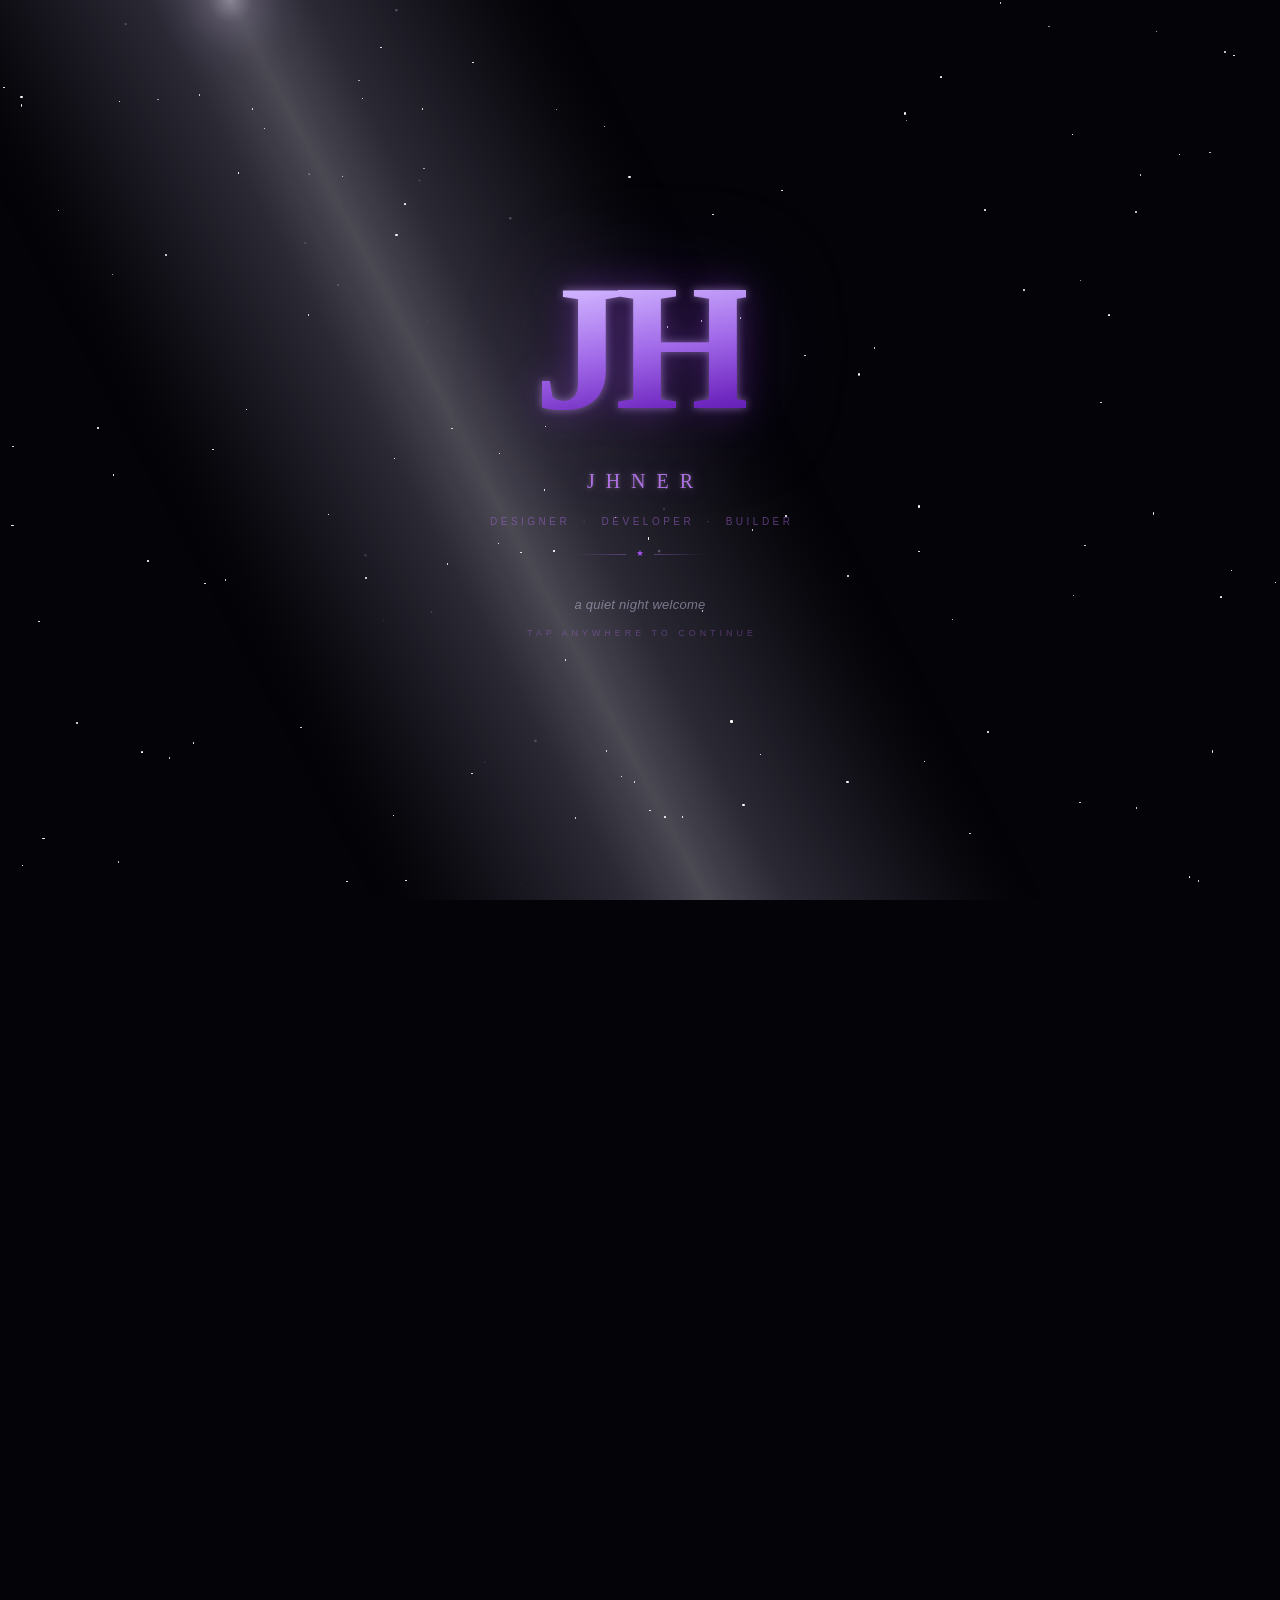
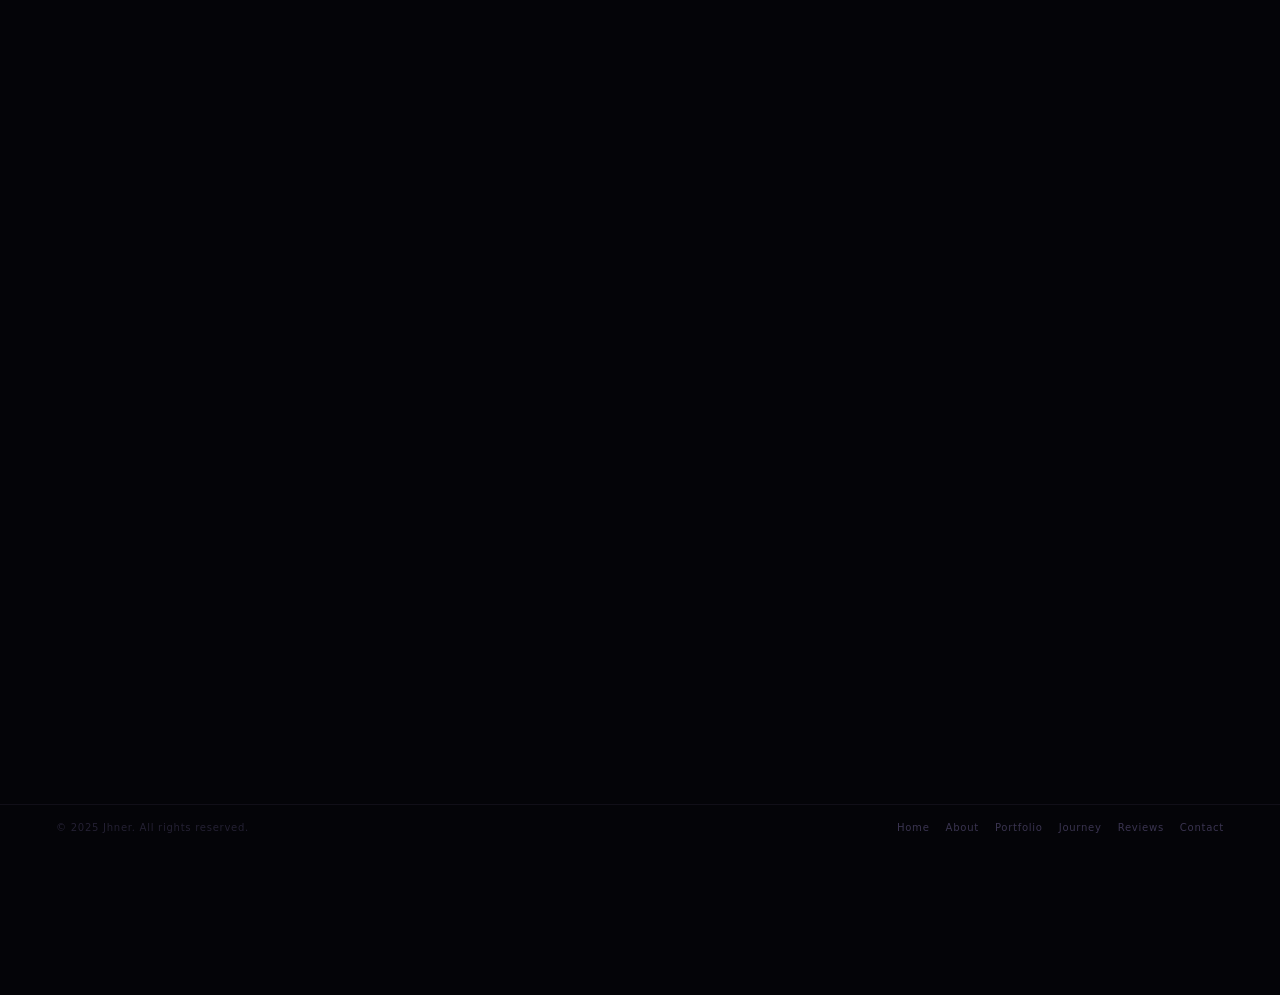
<file: index.html>
<!DOCTYPE html>
<html lang="en">
<head>
<meta charset="UTF-8"/>
<meta http-equiv="Content-Security-Policy" content="default-src 'self'; script-src 'self' 'unsafe-inline'; style-src 'self' 'unsafe-inline' https://fonts.googleapis.com; font-src https://fonts.gstatic.com; img-src 'self' data:; connect-src 'self' https://formspree.io https://ipwho.is https://api.open-meteo.com; frame-ancestors 'none';"/>
<meta name="viewport" content="width=device-width,initial-scale=1,viewport-fit=cover"/>
<meta name="description" content="Jhner - Web Developer and Multi-Platform Game Client Developer"/>
<meta property="og:title" content="Jhner | Developer & Designer Portfolio"/>
<meta property="og:description" content="Jhner - Web Developer and Multi-Platform Game Client Developer"/>
<meta property="og:image" content="https://raw.githubusercontent.com/kielsvu/JH-Portfolio/main/images/preview.png"/>
<meta property="og:url" content="https://jhner.is-a.dev"/>
<meta property="og:type" content="website"/>
<title>Jhner | Developer & Designer Portfolio</title>
<link rel="icon" href="./images/favicon.jpeg" type="image/jpeg"/>
<link rel="apple-touch-icon" href="./images/favicon.jpeg"/>
<link rel="preconnect" href="https://fonts.googleapis.com"/>
<link rel="preconnect" href="https://fonts.gstatic.com" crossorigin/>
<link href="https://fonts.googleapis.com/css2?family=Syne:wght@600;700;800;900&family=DM+Sans:ital,wght@0,300;0,400;0,500;1,300&family=Cinzel:wght@400;600&family=Raleway:wght@200;300&display=swap" rel="stylesheet"/>
<link rel="stylesheet" href="style.css"/>
</head>
<body>
<div id="intro">
  <canvas id="intro-beam"></canvas>
  <div id="stars"></div>

  <!-- preloader phase -->
  <div id="preloader">
    <div class="pre-kt">JH</div>
    <div class="pre-bar-wrap"><div class="pre-bar" id="pre-bar"></div></div>
  </div>

  <!-- main intro content (hidden until preloader done) -->
  <div class="intro-content" id="intro-content" style="opacity:0;pointer-events:none">
    <div class="kt"><span class="kt-text">JH</span></div>
    <div class="intro-name">Jhner</div>
    <div class="intro-sub">designer &nbsp;·&nbsp; developer &nbsp;·&nbsp; builder</div>
    <div class="intro-divider">
      <div class="dl"></div>
      <span class="dstar"><svg width="8" height="8" viewBox="0 0 24 24" fill="currentColor"><path d="M12 2l2.4 7.4H22l-6.2 4.5 2.4 7.4L12 17l-6.2 4.3 2.4-7.4L2 9.4h7.6z"/></svg></span>
      <div class="dl r"></div>
    </div>
    <div class="intro-greeting" id="intro-greeting"></div>
    <div class="intro-cta">tap anywhere to continue</div>
  </div>
</div>

<div id="grain"><canvas id="grain-c"></canvas></div>
<div id="cur"></div>
<canvas id="beam-c"></canvas>



<div id="prog"></div>
<button id="stop" onclick="window.scrollTo({top:0,behavior:'smooth'})" aria-label="Back to top">
  <svg viewBox="0 0 24 24" fill="none" stroke="currentColor" stroke-width="2.3" stroke-linecap="round"><polyline points="18 15 12 9 6 15"/></svg>
</button>

<nav id="mnav">
  <a href="#home" class="nav-logo">
    <svg width="20" height="20" viewBox="0 0 26 26" fill="none">
      <circle cx="13" cy="13" r="2.6" fill="#c9b8f0"/>
      <circle cx="3.5" cy="6" r="1.6" fill="#8b6fd4" opacity=".85"/>
      <circle cx="22.5" cy="6" r="1.6" fill="#8b6fd4" opacity=".85"/>
      <circle cx="3.5" cy="20" r="1.6" fill="#8b6fd4" opacity=".85"/>
      <circle cx="22.5" cy="20" r="1.6" fill="#8b6fd4" opacity=".85"/>
      <circle cx="13" cy="2" r="1.3" fill="#b8a0e8" opacity=".6"/>
      <circle cx="13" cy="24" r="1.3" fill="#b8a0e8" opacity=".6"/>
      <line x1="13" y1="13" x2="3.5" y2="6" stroke="#b8a0e8" stroke-width=".8" opacity=".38"/>
      <line x1="13" y1="13" x2="22.5" y2="6" stroke="#b8a0e8" stroke-width=".8" opacity=".38"/>
      <line x1="13" y1="13" x2="3.5" y2="20" stroke="#b8a0e8" stroke-width=".8" opacity=".38"/>
      <line x1="13" y1="13" x2="22.5" y2="20" stroke="#b8a0e8" stroke-width=".8" opacity=".38"/>
      <line x1="13" y1="13" x2="13" y2="2" stroke="#b8a0e8" stroke-width=".8" opacity=".22"/>
      <line x1="13" y1="13" x2="13" y2="24" stroke="#b8a0e8" stroke-width=".8" opacity=".22"/>
    </svg>
    JHNER.DEV
  </a>
  <ul class="nav-links">
    <li><a href="#home">Home</a></li>
    <li><a href="#about">About</a></li>
    <li><a href="#service">Service</a></li>
    <li><a href="#portfolio">Portfolio</a></li>
    <li><a href="#timeline">Journey</a></li>
    <li><a href="#testimonials">Reviews</a></li>
    <li><a href="#contact">Contact</a></li>
  </ul>
  <a href="#contact" class="btn btn-sm nav-hire" id="nav-hire-btn">Hire Me</a>
  <button class="ham" id="hambtn" aria-label="Open menu" aria-expanded="false">
    <span></span><span></span><span></span>
  </button>
</nav>

<div class="mob-ov" id="mobov" role="dialog" aria-modal="true" aria-label="Navigation">
  <ul class="mob-list">
    <li><a href="#home" class="mlink">Home <span class="mob-arr">→</span></a></li>
    <li><a href="#about" class="mlink">About <span class="mob-arr">→</span></a></li>
    <li><a href="#service" class="mlink">Service <span class="mob-arr">→</span></a></li>
    <li><a href="#portfolio" class="mlink">Portfolio <span class="mob-arr">→</span></a></li>
    <li><a href="#timeline" class="mlink">Journey <span class="mob-arr">→</span></a></li>
    <li><a href="#testimonials" class="mlink">Reviews <span class="mob-arr">→</span></a></li>
    <li><a href="#contact" class="mlink">Contact <span class="mob-arr">→</span></a></li>
  </ul>
  <div class="mob-foot">
    <a href="#contact" class="btn btn-fill mlink" style="width:100%;max-width:260px;justify-content:center">Hire Me →</a>
    <div class="mob-socials">
      <a href="https://github.com/JhnerAs" aria-label="GitHub" target="_blank" rel="noopener">
        <svg width="15" height="15" viewBox="0 0 24 24" fill="none" stroke="currentColor" stroke-width="1.8"><path d="M9 19c-5 1.5-5-2.5-7-3m14 6v-3.87a3.37 3.37 0 0 0-.94-2.61c3.14-.35 6.44-1.54 6.44-7A5.44 5.44 0 0 0 20 4.77 5.07 5.07 0 0 0 19.91 1S18.73.65 16 2.48a13.38 13.38 0 0 0-7 0C6.27.65 5.09 1 5.09 1A5.07 5.07 0 0 0 5 4.77a5.44 5.44 0 0 0-1.5 3.78c0 5.42 3.3 6.61 6.44 7A3.37 3.37 0 0 0 9 18.13V22"/></svg>
      </a>
      <a href="#" id="email-link-1" aria-label="Email">
        <svg width="15" height="15" viewBox="0 0 24 24" fill="none" stroke="currentColor" stroke-width="1.8"><path d="M4 4h16c1.1 0 2 .9 2 2v12c0 1.1-.9 2-2 2H4c-1.1 0-2-.9-2-2V6c0-1.1.9-2 2-2z"/><polyline points="22,6 12,13 2,6"/></svg>
      </a>
      <a href="https://discord.com/users/trustjhner" aria-label="Discord" target="_blank" rel="noopener">
        <svg width="15" height="15" viewBox="0 0 24 24" fill="none" stroke="currentColor" stroke-width="1.8"><path d="M20.317 4.37a19.791 19.791 0 0 0-4.885-1.515.074.074 0 0 0-.079.037c-.21.375-.444.864-.608 1.25a18.27 18.27 0 0 0-5.487 0 12.64 12.64 0 0 0-.617-1.25.077.077 0 0 0-.079-.037A19.736 19.736 0 0 0 3.677 4.37a.07.07 0 0 0-.032.027C.533 9.046-.32 13.58.099 18.057c.003.012.01.024.023.031a19.9 19.9 0 0 0 5.993 3.03.078.078 0 0 0 .084-.028 14.09 14.09 0 0 0 1.226-1.994.076.076 0 0 0-.041-.106 13.107 13.107 0 0 1-1.872-.892.077.077 0 0 1-.008-.128 10.2 10.2 0 0 0 .372-.292.074.074 0 0 1 .077-.01c3.928 1.793 8.18 1.793 12.062 0a.074.074 0 0 1 .078.01c.12.098.246.198.373.292a.077.077 0 0 1-.006.127 12.299 12.299 0 0 1-1.873.892.077.077 0 0 0-.041.107c.36.698.772 1.362 1.225 1.993a.076.076 0 0 0 .084.028 19.839 19.839 0 0 0 6.002-3.03.077.077 0 0 0 .032-.054c.5-5.177-.838-9.674-3.549-13.66a.061.061 0 0 0-.031-.03z"/></svg>
      </a>
    </div>
  </div>
</div>

<div class="page">

<section id="home">
  <div class="hero-grid"></div>
  <div class="hero-orb"></div>
  <div class="hero-inner">
    <div class="avail-badge r" id="avail-badge">
      <span class="avail-dot" id="avail-dot"></span>
      <span id="avail-label">Available for work</span>
    </div>
    <div class="hero-role r" id="hero-tag-el"><span class="tw-cur"></span></div>
    <div class="hero-greeting r d1">hey, welcome</div>
    <h1 class="hero-name r d2">I'm <span class="gr">Jhner.</span></h1>
    <p class="hero-bio r d3">I build <em>websites</em> and <em>game clients</em> across <em>FiveM</em>, <em>Roblox</em>, <em>CS2</em> and <em>Call of Duty Mobile</em>, plus dashboards and key systems along the way. I occasionally build <em>Discord bots</em> too.</p>
    <div class="hero-stats r d4">
      <div class="stat-box"><div class="stat-num" data-target="15" data-suffix="+">0</div><div class="stat-lbl">Projects</div></div>
      <div class="stat-box"><div class="stat-num" data-target="1" data-suffix="yr">0</div><div class="stat-lbl">Experience</div></div>
      <div class="stat-box"><div class="stat-num" data-target="10" data-suffix="+">0</div><div class="stat-lbl">Clients</div></div>
    </div>
    <div class="hero-btns r d5">
      <a href="#contact" class="btn btn-fill">Hire Me <svg width="12" height="12" viewBox="0 0 24 24" fill="none" stroke="currentColor" stroke-width="2.5"><line x1="5" y1="12" x2="19" y2="12"/><polyline points="12 5 19 12 12 19"/></svg></a>
      <a href="#portfolio" class="btn">View Work</a>
    </div>
  </div>
</section>

<div class="divider"></div>

<section id="about">
  <div class="about-header">
    <div class="sec-label r">a bit about me</div>
    <h2 class="sec-title r d1">About me</h2>
  </div>
  <div class="about-grid">
    <div class="about-img-wrap r d2">
      <div class="about-frame protected-frame">
        <img src="./images/profile.jpg" alt="Jhner" class="about-photo protected-img" loading="lazy" draggable="false" onerror="this.style.display='none';this.nextElementSibling.style.display='flex'"/>
        <div class="img-shield" aria-hidden="true"></div>
        <div class="about-photo-fallback" style="display:none">
          <svg width="48" height="48" viewBox="0 0 24 24" fill="none" stroke="#b8a0e8" stroke-width=".9"><circle cx="12" cy="8" r="4"/><path d="M4 20c0-4 3.6-7 8-7s8 3 8 7"/></svg>
        </div>
        <div class="exp-badge"><div class="exp-num">1yr</div><div class="exp-lbl">Experience</div></div>
      </div>
    </div>
    <div class="about-body">
      <div class="about-txt r d3">
        <p>I'm <strong>Jhner</strong>, a student developer with a year of hands-on experience building <strong>websites</strong> and <strong>game clients</strong> across <strong>FiveM</strong>, <strong>Roblox</strong>, <strong>CS2</strong> and <strong>Call of Duty Mobile</strong>, plus the occasional Discord bot. My toolkit covers HTML, CSS, JavaScript, Lua, C# and many more. I focus on clean, working code and builds that hold up, not shortcuts that break later.</p>
      </div>
      <div class="info-cards r d4">
        <div class="info-card">
          <div class="info-icon"><svg viewBox="0 0 24 24" fill="none" stroke="currentColor" stroke-width="2"><path d="M21 10c0 7-9 13-9 13s-9-6-9-13a9 9 0 0 1 18 0z"/><circle cx="12" cy="10" r="3"/></svg></div>
          <div><div class="info-lbl">Location</div><div class="info-val">Philippines</div></div>
        </div>
        <div class="info-card">
          <div class="info-icon"><svg viewBox="0 0 24 24" fill="none" stroke="currentColor" stroke-width="2"><path d="M4 4h16c1.1 0 2 .9 2 2v12c0 1.1-.9 2-2 2H4c-1.1 0-2-.9-2-2V6c0-1.1.9-2 2-2z"/><polyline points="22,6 12,13 2,6"/></svg></div>
          <div><div class="info-lbl">Email</div><div class="info-val"><a href="#" id="email-link-2"></a></div></div>
        </div>
        <div class="info-card">
          <div class="info-icon"><svg viewBox="0 0 24 24" fill="none" stroke="currentColor" stroke-width="2"><path d="M20.317 4.37a19.791 19.791 0 0 0-4.885-1.515.074.074 0 0 0-.079.037c-.21.375-.444.864-.608 1.25a18.27 18.27 0 0 0-5.487 0 12.64 12.64 0 0 0-.617-1.25.077.077 0 0 0-.079-.037A19.736 19.736 0 0 0 3.677 4.37a.07.07 0 0 0-.032.027C.533 9.046-.32 13.58.099 18.057c.003.012.01.024.023.031a19.9 19.9 0 0 0 5.993 3.03.078.078 0 0 0 .084-.028 14.09 14.09 0 0 0 1.226-1.994.076.076 0 0 0-.041-.106 13.107 13.107 0 0 1-1.872-.892.077.077 0 0 1-.008-.128 10.2 10.2 0 0 0 .372-.292.074.074 0 0 1 .077-.01c3.928 1.793 8.18 1.793 12.062 0a.074.074 0 0 1 .078.01c.12.098.246.198.373.292a.077.077 0 0 1-.006.127 12.299 12.299 0 0 1-1.873.892.077.077 0 0 0-.041.107c.36.698.772 1.362 1.225 1.993a.076.076 0 0 0 .084.028 19.839 19.839 0 0 0 6.002-3.03.077.077 0 0 0 .032-.054c.5-5.177-.838-9.674-3.549-13.66a.061.061 0 0 0-.031-.03z"/></svg></div>
          <div><div class="info-lbl">Discord</div><div class="info-val"><a href="https://discord.com/users/trustjhner" target="_blank" rel="noopener">trustjhner</a></div></div>
        </div>
        <div class="info-card">
          <div class="info-icon"><svg viewBox="0 0 24 24" fill="none" stroke="currentColor" stroke-width="2"><path d="M9 19c-5 1.5-5-2.5-7-3m14 6v-3.87a3.37 3.37 0 0 0-.94-2.61c3.14-.35 6.44-1.54 6.44-7A5.44 5.44 0 0 0 20 4.77 5.07 5.07 0 0 0 19.91 1S18.73.65 16 2.48a13.38 13.38 0 0 0-7 0C6.27.65 5.09 1 5.09 1A5.07 5.07 0 0 0 5 4.77a5.44 5.44 0 0 0-1.5 3.78c0 5.42 3.3 6.61 6.44 7A3.37 3.37 0 0 0 9 18.13V22"/></svg></div>
          <div><div class="info-lbl">GitHub</div><div class="info-val"><a href="https://github.com/JhnerAs" target="_blank" rel="noopener">JhnerAs</a></div></div>
        </div>
      </div>
      <div class="about-actions r d5">
        <a href="#contact" class="btn btn-fill"> Let's talk <svg width="12" height="12" viewBox="0 0 24 24" fill="none" stroke="currentColor" stroke-width="2.5"><line x1="5" y1="12" x2="19" y2="12"/><polyline points="12 5 19 12 12 19"/></svg></a>
        <a href="#portfolio" class="btn">View Projects</a>
      </div>


    </div>
  </div>
</section>

<div class="divider"></div>

<section id="service">
  <div class="about-header">
    <div class="sec-label r">stuff I do</div>
    <h2 class="sec-title r d1">Services</h2>
  </div>
  <div class="svc-pager">
    <div class="svc-page" data-page="0">
      <div class="svc-grid">
        <div class="svc-card r d2" style="border-left-color:rgba(75,140,255,.5)">
          <div class="svc-icon" style="color:rgba(75,140,255,1)"><svg viewBox="0 0 24 24" fill="none" stroke="currentColor" stroke-width="1.8"><rect x="2" y="3" width="20" height="14" rx="2"/><path d="M8 21h8M12 17v4"/></svg></div>
          <div class="svc-title">Frontend Development</div>
          <div class="svc-desc">Portfolios, landing pages and dashboards built with clean HTML, CSS and JS. I handle everything from design to deployment on GitHub Pages or wherever you need it.</div>
          <div class="svc-dots"><div class="svc-dot"></div><div class="svc-dot"></div><div class="svc-dot"></div></div>
        </div>
        <div class="svc-card r d3" style="border-left-color:rgba(80,210,120,.5)">
          <div class="svc-icon" style="color:rgba(80,210,120,1)"><svg viewBox="0 0 24 24" fill="none" stroke="currentColor" stroke-width="1.8"><ellipse cx="12" cy="5" rx="9" ry="3"/><path d="M3 5v6c0 1.66 4.03 3 9 3s9-1.34 9-3V5"/><path d="M3 11v6c0 1.66 4.03 3 9 3s9-1.34 9-3v-6"/></svg></div>
          <div class="svc-title">Backend Development</div>
          <div class="svc-desc">Server-side logic, APIs, databases and authentication for sites that need to do more than just look good. I set up Firebase, Node.js or whatever fits the project and connect it cleanly to your frontend.</div>
          <div class="svc-dots"><div class="svc-dot"></div><div class="svc-dot"></div><div class="svc-dot"></div></div>
        </div>
        <div class="svc-card r d4" style="border-left-color:rgba(120,120,240,.5)">
          <div class="svc-icon" style="color:rgba(120,120,240,1)"><svg viewBox="0 0 24 24" fill="none" stroke="currentColor" stroke-width="1.8"><circle cx="7" cy="17" r="2"/><circle cx="17" cy="17" r="2"/><path d="M5 17H3v-4l2-5h9l3 5h2a2 2 0 0 1 2 2v2h-2"/><path d="M9 17h6"/></svg></div>
          <div class="svc-title">FiveM Client Development</div>
          <div class="svc-desc">Custom FiveM clients built for real performance, clean menus, reliable feature sets and solid anti-detection. Built and tested properly, not thrown together.</div>
          <div class="svc-dots"><div class="svc-dot"></div><div class="svc-dot"></div><div class="svc-dot"></div></div>
        </div>
        <div class="svc-card r d5" style="border-left-color:rgba(230,90,160,.5)">
          <div class="svc-icon" style="color:rgba(230,90,160,1)"><svg viewBox="0 0 24 24" fill="none" stroke="currentColor" stroke-width="1.8"><circle cx="12" cy="12" r="10"/><polygon points="10 8 16 12 10 16 10 8"/></svg></div>
          <div class="svc-title">Roblox Client Development</div>
          <div class="svc-desc">Full Roblox clients like ESP, aimbot, pathfinding AI and HWID-protected loaders. Clean code with solid anti-detection. I know what I'm doing here.</div>
          <div class="svc-dots"><div class="svc-dot"></div><div class="svc-dot"></div><div class="svc-dot"></div></div>
        </div>
        <div class="svc-card r d6" style="border-left-color:rgba(50,180,220,.5)">
          <div class="svc-icon" style="color:rgba(50,180,220,1)"><svg viewBox="0 0 24 24" fill="none" stroke="currentColor" stroke-width="1.8"><circle cx="12" cy="12" r="9"/><line x1="12" y1="2" x2="12" y2="6"/><line x1="12" y1="18" x2="12" y2="22"/><line x1="2" y1="12" x2="6" y2="12"/><line x1="18" y1="12" x2="22" y2="12"/><circle cx="12" cy="12" r="2"/></svg></div>
          <div class="svc-title">CS2 Client Development</div>
          <div class="svc-desc">Custom CS2 clients with clean menus, reliable feature sets and solid anti-detection. Built and tested properly for Valve's engine.</div>
          <div class="svc-dots"><div class="svc-dot"></div><div class="svc-dot"></div><div class="svc-dot"></div></div>
        </div>
      </div>
    </div>
    <div class="svc-page hidden" data-page="1">
      <div class="svc-grid">
        <div class="svc-card r" style="border-left-color:rgba(150,190,80,.5)">
          <div class="svc-icon" style="color:rgba(150,190,80,1)"><svg viewBox="0 0 24 24" fill="none" stroke="currentColor" stroke-width="1.8"><rect x="7" y="2" width="10" height="20" rx="2"/><line x1="11" y1="18" x2="13" y2="18"/></svg></div>
          <div class="svc-title">Call of Duty Mobile Client Development</div>
          <div class="svc-desc">Custom Call of Duty Mobile clients built for real performance, clean UI and reliable anti-detection on mobile.</div>
          <div class="svc-dots"><div class="svc-dot"></div><div class="svc-dot"></div><div class="svc-dot"></div></div>
        </div>
        <div class="svc-card r" style="border-left-color:rgba(190,80,255,.5)">
          <div class="svc-icon" style="color:rgba(190,80,255,1)"><svg viewBox="0 0 24 24" fill="none" stroke="currentColor" stroke-width="1.8"><ellipse cx="12" cy="5" rx="8" ry="3"/><path d="M4 5v5c0 1.66 3.58 3 8 3s8-1.34 8-3V5"/><path d="M4 10v5c0 1.66 3.58 3 8 3s8-1.34 8-3v-5"/><path d="M4 15v4c0 1.66 3.58 3 8 3s8-1.34 8-3v-4"/></svg></div>
          <div class="svc-title">Database & API Integration</div>
          <div class="svc-desc">Firebase, REST APIs and real-time data syncing between your bot, dashboard and website. I structure it so everything talks to each other without breaking.</div>
          <div class="svc-dots"><div class="svc-dot"></div><div class="svc-dot"></div><div class="svc-dot"></div></div>
        </div>
        <div class="svc-card r" style="border-left-color:rgba(60,205,195,.5)">
          <div class="svc-icon" style="color:rgba(60,205,195,1)"><svg viewBox="0 0 24 24" fill="none" stroke="currentColor" stroke-width="1.8"><rect x="2" y="5" width="20" height="14" rx="2"/><path d="M2 10h20M6 15h4"/></svg></div>
          <div class="svc-title">Payment & Subscription Integration</div>
          <div class="svc-desc">Stripe and PayPal setup for subscription tiers, one-time payments and automated billing. Connected directly to your dashboard so payments and access stay in sync.</div>
          <div class="svc-dots"><div class="svc-dot"></div><div class="svc-dot"></div><div class="svc-dot"></div></div>
        </div>
        <div class="svc-card r" style="border-left-color:rgba(220,160,50,.5)">
          <div class="svc-icon" style="color:rgba(220,160,50,1)"><svg viewBox="0 0 24 24" fill="none" stroke="currentColor" stroke-width="1.8"><path d="M21 2l-2 2m-7.61 7.61a5.5 5.5 0 1 1-7.778 7.778 5.5 5.5 0 0 1 7.777-7.777zm0 0L15.5 7.5m0 0l3 3L22 7l-3-3m-3.5 3.5L19 4"/></svg></div>
          <div class="svc-title">Key & License Systems</div>
          <div class="svc-desc">Key generation, HWID binding, expiry, tiers and revocation. Everything synced between your client, bot or panel in real time.</div>
          <div class="svc-dots"><div class="svc-dot"></div><div class="svc-dot"></div><div class="svc-dot"></div></div>
        </div>
        <div class="svc-card r" style="border-left-color:rgba(220,100,80,.5)">
          <div class="svc-icon" style="color:rgba(220,100,80,1)"><svg viewBox="0 0 24 24" fill="none" stroke="currentColor" stroke-width="1.8"><path d="M20.317 4.37a19.791 19.791 0 0 0-4.885-1.515.074.074 0 0 0-.079.037c-.21.375-.444.864-.608 1.25a18.27 18.27 0 0 0-5.487 0 12.64 12.64 0 0 0-.617-1.25.077.077 0 0 0-.079-.037A19.736 19.736 0 0 0 3.677 4.37a.07.07 0 0 0-.032.027C.533 9.046-.32 13.58.099 18.057c.003.012.01.024.023.031a19.9 19.9 0 0 0 5.993 3.03.078.078 0 0 0 .084-.028 14.09 14.09 0 0 0 1.226-1.994.076.076 0 0 0-.041-.106 13.107 13.107 0 0 1-1.872-.892.077.077 0 0 1-.008-.128 10.2 10.2 0 0 0 .372-.292.074.074 0 0 1 .077-.01c3.928 1.793 8.18 1.793 12.062 0a.074.074 0 0 1 .078.01c.12.098.246.198.373.292a.077.077 0 0 1-.006.127 12.299 12.299 0 0 1-1.873.892.077.077 0 0 0-.041.107c.36.698.772 1.362 1.225 1.993a.076.076 0 0 0 .084.028 19.839 19.839 0 0 0 6.002-3.03.077.077 0 0 0 .032-.054c.5-5.177-.838-9.674-3.549-13.66a.061.061 0 0 0-.031-.03z"/></svg></div>
          <div class="svc-title">Discord Bot Development</div>
          <div class="svc-desc">Occasional Discord bot builds. Slash commands, HWID verification, subscription tiers, Firebase sync and auto-delivery, built on Discord.js v14 when a project calls for it.</div>
          <div class="svc-dots"><div class="svc-dot"></div><div class="svc-dot"></div><div class="svc-dot"></div></div>
        </div>
      </div>
    </div>
    <div class="svc-nav">
      <button class="tst-arr" id="svc-prev" aria-label="Previous services">
        <svg width="14" height="14" viewBox="0 0 24 24" fill="none" stroke="currentColor" stroke-width="2.4"><polyline points="15 18 9 12 15 6"/></svg>
      </button>
      <div class="svc-page-dots" id="svc-page-dots"></div>
      <button class="tst-arr" id="svc-next" aria-label="Next services">
        <svg width="14" height="14" viewBox="0 0 24 24" fill="none" stroke="currentColor" stroke-width="2.4"><polyline points="9 18 15 12 9 6"/></svg>
      </button>
    </div>
  </div>
</section>


<div class="divider"></div>

<section id="portfolio">
  <div class="port-head">
    <div>
      <div class="sec-label r">things I've built</div>
      <h2 class="sec-title r d1" style="margin-bottom:0">Portfolio</h2>
    </div>
    <div class="port-tabs r d2" role="tablist">
      <div id="tab-ink"></div>
      <button class="port-tab active" data-tab="projects" role="tab" aria-selected="true">Projects</button>
      <button class="port-tab" data-tab="certificate" role="tab" aria-selected="false">Certificate</button>
      <button class="port-tab" data-tab="techstack" role="tab" aria-selected="false">Tech Stack</button>
    </div>
  </div>
  <p class="port-sub r d3">Some things I've shipped. Each one solved a real problem and I actually gave a damn about how it looked and worked.</p>
  <div style="position:relative;min-height:200px">
    <div id="tab-projects" class="tab-panel">
      <div class="proj-grid" id="proj-grid"></div>
    </div>
    <div id="tab-certificate" class="tab-panel hidden">
      <div class="cert-grid" id="cert-grid">
        <div class="cert-card">
          <div class="cert-thumb protected-frame">
            <img src="./certificate/cert-1.jpg" alt="Responsive Web Design certificate" class="protected-img" loading="lazy" draggable="false" onerror="this.style.display='none';this.nextElementSibling.style.display='flex'"/>
            <div class="img-shield" aria-hidden="true"></div>
            <div class="cert-thumb-fallback" style="display:none">
              <svg width="34" height="34" viewBox="0 0 24 24" fill="none" stroke="#b8a0e8" stroke-width="1.4"><circle cx="12" cy="8" r="6"/><path d="M8.5 13.5 7 22l5-3 5 3-1.5-8.5"/></svg>
            </div>
          </div>
          <div class="cert-body">
            <div class="cert-title">Responsive Web Design</div>
            <div class="cert-issuer">freeCodeCamp</div>
            <div class="cert-date">2025</div>
          </div>
        </div>
        <div class="cert-card">
          <div class="cert-thumb protected-frame">
            <img src="./certificate/cert-2.jpg" alt="JavaScript Algorithms and Data Structures certificate" class="protected-img" loading="lazy" draggable="false" onerror="this.style.display='none';this.nextElementSibling.style.display='flex'"/>
            <div class="img-shield" aria-hidden="true"></div>
            <div class="cert-thumb-fallback" style="display:none">
              <svg width="34" height="34" viewBox="0 0 24 24" fill="none" stroke="#b8a0e8" stroke-width="1.4"><circle cx="12" cy="8" r="6"/><path d="M8.5 13.5 7 22l5-3 5 3-1.5-8.5"/></svg>
            </div>
          </div>
          <div class="cert-body">
            <div class="cert-title">JavaScript Algorithms and Data Structures</div>
            <div class="cert-issuer">freeCodeCamp</div>
            <div class="cert-date">2025</div>
          </div>
        </div>
        <div class="cert-card">
          <div class="cert-thumb protected-frame">
            <img src="./certificate/cert-3.jpg" alt="Front End Development Libraries certificate" class="protected-img" loading="lazy" draggable="false" onerror="this.style.display='none';this.nextElementSibling.style.display='flex'"/>
            <div class="img-shield" aria-hidden="true"></div>
            <div class="cert-thumb-fallback" style="display:none">
              <svg width="34" height="34" viewBox="0 0 24 24" fill="none" stroke="#b8a0e8" stroke-width="1.4"><circle cx="12" cy="8" r="6"/><path d="M8.5 13.5 7 22l5-3 5 3-1.5-8.5"/></svg>
            </div>
          </div>
          <div class="cert-body">
            <div class="cert-title">Front End Development Libraries</div>
            <div class="cert-issuer">freeCodeCamp</div>
            <div class="cert-date">2025</div>
          </div>
        </div>
        <div class="cert-card">
          <div class="cert-thumb protected-frame">
            <img src="./certificate/cert-4.jpg" alt="Back End Development and APIs certificate" class="protected-img" loading="lazy" draggable="false" onerror="this.style.display='none';this.nextElementSibling.style.display='flex'"/>
            <div class="img-shield" aria-hidden="true"></div>
            <div class="cert-thumb-fallback" style="display:none">
              <svg width="34" height="34" viewBox="0 0 24 24" fill="none" stroke="#b8a0e8" stroke-width="1.4"><circle cx="12" cy="8" r="6"/><path d="M8.5 13.5 7 22l5-3 5 3-1.5-8.5"/></svg>
            </div>
          </div>
          <div class="cert-body">
            <div class="cert-title">Back End Development and APIs</div>
            <div class="cert-issuer">freeCodeCamp</div>
            <div class="cert-date">2025</div>
          </div>
        </div>
        <div class="cert-card">
          <div class="cert-thumb protected-frame">
            <img src="./certificate/cert-5.jpg" alt="Foundational C# with Microsoft certificate" class="protected-img" loading="lazy" draggable="false" onerror="this.style.display='none';this.nextElementSibling.style.display='flex'"/>
            <div class="img-shield" aria-hidden="true"></div>
            <div class="cert-thumb-fallback" style="display:none">
              <svg width="34" height="34" viewBox="0 0 24 24" fill="none" stroke="#b8a0e8" stroke-width="1.4"><circle cx="12" cy="8" r="6"/><path d="M8.5 13.5 7 22l5-3 5 3-1.5-8.5"/></svg>
            </div>
          </div>
          <div class="cert-body">
            <div class="cert-title">Foundational C# with Microsoft</div>
            <div class="cert-issuer">freeCodeCamp</div>
            <div class="cert-date">2025</div>
          </div>
        </div>
        <div class="cert-card">
          <div class="cert-thumb protected-frame">
            <img src="./certificate/cert-6.jpg" alt="Quality Assurance certificate" class="protected-img" loading="lazy" draggable="false" onerror="this.style.display='none';this.nextElementSibling.style.display='flex'"/>
            <div class="img-shield" aria-hidden="true"></div>
            <div class="cert-thumb-fallback" style="display:none">
              <svg width="34" height="34" viewBox="0 0 24 24" fill="none" stroke="#b8a0e8" stroke-width="1.4"><circle cx="12" cy="8" r="6"/><path d="M8.5 13.5 7 22l5-3 5 3-1.5-8.5"/></svg>
            </div>
          </div>
          <div class="cert-body">
            <div class="cert-title">Quality Assurance</div>
            <div class="cert-issuer">freeCodeCamp</div>
            <div class="cert-date">2025</div>
          </div>
        </div>
      </div>
    </div>
    <div id="tab-techstack" class="tab-panel hidden">
      <div class="tech-grid-wrap">
        <div class="tech-section-label">Languages</div>
        <div class="tech-grid-langs" id="tech-grid-langs"></div>
        <div class="tech-section-label" style="margin-top:.6rem">Tools &amp; Platforms</div>
        <div class="tech-grid-apps" id="tech-grid-apps"></div>
      </div>
    </div>
  </div>
</section>

<div id="lb" role="dialog" aria-modal="true" aria-label="Project details">
  <div class="lb-panel">
    <div class="lb-header">
      <div class="lb-title" id="lb-title"></div>
      <button class="lb-x" id="lb-x" aria-label="Close">
        <svg viewBox="0 0 24 24" fill="none" stroke="currentColor" stroke-width="2.2"><line x1="18" y1="6" x2="6" y2="18"/><line x1="6" y1="6" x2="18" y2="18"/></svg>
      </button>
    </div>
    <div class="lb-desc" id="lb-desc"></div>
    <div class="lb-chips" id="lb-chips"></div>
    <div class="lb-nav">
      <button class="btn btn-sm btn-icon" id="lb-prev" aria-label="Previous project">
        <svg width="14" height="14" viewBox="0 0 24 24" fill="none" stroke="currentColor" stroke-width="2.3"><polyline points="15 18 9 12 15 6"/></svg>
      </button>
      <button class="btn btn-sm btn-icon" id="lb-next" aria-label="Next project">
        <svg width="14" height="14" viewBox="0 0 24 24" fill="none" stroke="currentColor" stroke-width="2.3"><polyline points="9 18 15 12 9 6"/></svg>
      </button>
    </div>
  </div>
</div>

<div class="divider"></div>

<section id="timeline">
  <div class="about-header">
    <div class="sec-label r">how I got here</div>
    <h2 class="sec-title r d1">How I got here</h2>
  </div>
  <div class="tl-wrap">
    <div class="tl-item r d2">
      <div class="tl-dot"></div>
      <div class="tl-year">Jan 2026 to Present</div>
      <div class="tl-title">Freelance Developer</div>
      <div class="tl-desc">Taking commissions full time now. Building portfolios, landing pages, FiveM clients, Roblox clients and key systems for clients. I handle everything myself, from design and code to getting it deployed.</div>
      <div class="tl-badge"><svg width="10" height="10" viewBox="0 0 24 24" fill="none" stroke="currentColor" stroke-width="2.5"><circle cx="12" cy="12" r="10"/><polyline points="12 6 12 12 16 14"/></svg> Active</div>
    </div>
    <div class="tl-item r d3">
      <div class="tl-dot"></div>
      <div class="tl-year">Oct to Dec 2025</div>
      <div class="tl-title">Discord Bots and Key Systems</div>
      <div class="tl-desc">Shipped my first Discord bots using Discord.js v14. Built key systems with HWID binding, Firebase sync and auto-delivery. Started getting actual paid work through the Roblox community.</div>
      <div class="tl-badge">Discord.js · Firebase</div>
    </div>
    <div class="tl-item r d4">
      <div class="tl-dot"></div>
      <div class="tl-year">Aug to Sep 2025</div>
      <div class="tl-title">First Projects and Lua Scripting</div>
      <div class="tl-desc">Built my first real static sites and got deep into Roblox Lua scripting. Picked up ESP, aimbot and HWID-protected loaders. I learned fast because I just kept shipping things and figuring out problems as they came.</div>
      <div class="tl-badge">HTML · CSS · Lua</div>
    </div>
    <div class="tl-item r d5">
      <div class="tl-dot"></div>
      <div class="tl-year">July 2025</div>
      <div class="tl-title">Wrote My First Line of Code</div>
      <div class="tl-desc">Started with HTML and CSS out of curiosity. No tutorials, just messing around until things worked. That was it. I was hooked.</div>
      <div class="tl-badge">HTML · CSS · JavaScript</div>
    </div>
  </div>
</section>

<div class="divider"></div>

<section id="testimonials">
  <div class="about-header">
    <div class="sec-label r">what people say</div>
    <h2 class="sec-title r d1">Reviews</h2>
  </div>
  <div class="tst-carousel-wrap r d2">
    <div class="tst-track-outer" id="tst-track-outer">
      <div class="tst-track" id="tst-grid">
        <div class="tst-skeleton"></div>
        <div class="tst-skeleton"></div>
        <div class="tst-skeleton"></div>
      </div>
    </div>
    <div class="tst-nav">
      <div class="tst-dots" id="tst-dots"></div>
      <div class="tst-arrows">
        <button class="tst-arr" id="tst-prev" aria-label="Previous review">
          <svg width="14" height="14" viewBox="0 0 24 24" fill="none" stroke="currentColor" stroke-width="2.4"><polyline points="15 18 9 12 15 6"/></svg>
        </button>
        <button class="tst-arr" id="tst-next" aria-label="Next review">
          <svg width="14" height="14" viewBox="0 0 24 24" fill="none" stroke="currentColor" stroke-width="2.4"><polyline points="9 18 15 12 9 6"/></svg>
        </button>
      </div>
    </div>
  </div>
</section>

<div class="divider"></div>

<section id="contact">
  <div class="about-header">
    <div class="sec-label r">contact</div>
    <h2 class="sec-title r d1">Hit me up</h2>
  </div>
  <div class="contact-grid">
    <div class="contact-info r d2">
      <p class="contact-intro">Got a project in mind? Message me on Discord or email. I reply fast.</p>
      <div class="contact-items">
        <div class="contact-item">
          <div class="contact-item-icon"><svg viewBox="0 0 24 24" fill="none" stroke="currentColor" stroke-width="2"><path d="M4 4h16c1.1 0 2 .9 2 2v12c0 1.1-.9 2-2 2H4c-1.1 0-2-.9-2-2V6c0-1.1.9-2 2-2z"/><polyline points="22,6 12,13 2,6"/></svg></div>
          <div><div class="contact-item-lbl">Email</div><div class="contact-item-val"><a href="#" id="email-link-3"></a></div></div>
        </div>
        <div class="contact-item">
          <div class="contact-item-icon"><svg viewBox="0 0 24 24" fill="none" stroke="currentColor" stroke-width="2"><path d="M20.317 4.37a19.791 19.791 0 0 0-4.885-1.515.074.074 0 0 0-.079.037c-.21.375-.444.864-.608 1.25a18.27 18.27 0 0 0-5.487 0 12.64 12.64 0 0 0-.617-1.25.077.077 0 0 0-.079-.037A19.736 19.736 0 0 0 3.677 4.37a.07.07 0 0 0-.032.027C.533 9.046-.32 13.58.099 18.057c.003.012.01.024.023.031a19.9 19.9 0 0 0 5.993 3.03.078.078 0 0 0 .084-.028 14.09 14.09 0 0 0 1.226-1.994.076.076 0 0 0-.041-.106 13.107 13.107 0 0 1-1.872-.892.077.077 0 0 1-.008-.128 10.2 10.2 0 0 0 .372-.292.074.074 0 0 1 .077-.01c3.928 1.793 8.18 1.793 12.062 0a.074.074 0 0 1 .078.01c.12.098.246.198.373.292a.077.077 0 0 1-.006.127 12.299 12.299 0 0 1-1.873.892.077.077 0 0 0-.041.107c.36.698.772 1.362 1.225 1.993a.076.076 0 0 0 .084.028 19.839 19.839 0 0 0 6.002-3.03.077.077 0 0 0 .032-.054c.5-5.177-.838-9.674-3.549-13.66a.061.061 0 0 0-.031-.03z"/></svg></div>
          <div><div class="contact-item-lbl">Discord</div><div class="contact-item-val"><a href="https://discord.com/users/trustjhner" target="_blank" rel="noopener">trustjhner</a></div></div>
        </div>
        <div class="contact-item">
          <div class="contact-item-icon"><svg viewBox="0 0 24 24" fill="none" stroke="currentColor" stroke-width="2"><path d="M9 19c-5 1.5-5-2.5-7-3m14 6v-3.87a3.37 3.37 0 0 0-.94-2.61c3.14-.35 6.44-1.54 6.44-7A5.44 5.44 0 0 0 20 4.77 5.07 5.07 0 0 0 19.91 1S18.73.65 16 2.48a13.38 13.38 0 0 0-7 0C6.27.65 5.09 1 5.09 1A5.07 5.07 0 0 0 5 4.77a5.44 5.44 0 0 0-1.5 3.78c0 5.42 3.3 6.61 6.44 7A3.37 3.37 0 0 0 9 18.13V22"/></svg></div>
          <div><div class="contact-item-lbl">GitHub</div><div class="contact-item-val"><a href="https://github.com/JhnerAs" target="_blank" rel="noopener">github.com/JhnerAs</a></div></div>
        </div>
      </div>
      <div class="contact-btns">
        <a href="#" id="email-link-4" class="btn btn-fill">Send Email <svg width="12" height="12" viewBox="0 0 24 24" fill="none" stroke="currentColor" stroke-width="2.5"><line x1="5" y1="12" x2="19" y2="12"/><polyline points="12 5 19 12 12 19"/></svg></a>
        <a href="https://discord.com/users/trustjhner" class="btn" target="_blank" rel="noopener">Discord</a>
      </div>
    </div>
    <div class="contact-form r d3">
      <div class="field-group">
        <div>
          <label class="field-label" for="f-name">Name</label>
          <input class="field-input" id="f-name" type="text" placeholder="your name" autocomplete="name"/>
        </div>
        <div>
          <label class="field-label" for="f-email">Email</label>
          <input class="field-input" id="f-email" type="email" placeholder="your@email.com" autocomplete="email"/>
        </div>
      </div>
      <div>
        <label class="field-label" for="f-subject">Subject</label>
        <input class="field-input" id="f-subject" type="text" placeholder="what's this about?"/>
      </div>
      <div>
        <label class="field-label" for="f-msg">Message</label>
        <textarea class="field-textarea" id="f-msg" placeholder="tell me about your project, or just say hi"></textarea>
      </div>
      <a href="#" class="btn btn-fill form-submit" id="form-send-btn">Send Message <svg width="12" height="12" viewBox="0 0 24 24" fill="none" stroke="currentColor" stroke-width="2.5"><line x1="5" y1="12" x2="19" y2="12"/><polyline points="12 5 19 12 12 19"/></svg></a>
    </div>
  </div>
</section>

</div><!-- /page -->

<div id="toast">
  <svg width="14" height="14" viewBox="0 0 24 24" fill="none" stroke="currentColor" stroke-width="2.5"><polyline points="20 6 9 17 4 12"/></svg>
  <span id="toast-msg">Copied!</span>
</div>

<footer>
  <span class="foot-copy">&copy; 2025 Jhner. All rights reserved.</span>
  <div class="foot-links">
    <a href="#home">Home</a>
    <a href="#about">About</a>
    <a href="#portfolio">Portfolio</a>
    <a href="#timeline">Journey</a>
    <a href="#testimonials">Reviews</a>
    <a href="#contact">Contact</a>
  </div>
</footer>

<script src="script.js"></script>
</body>
</html>
</file>
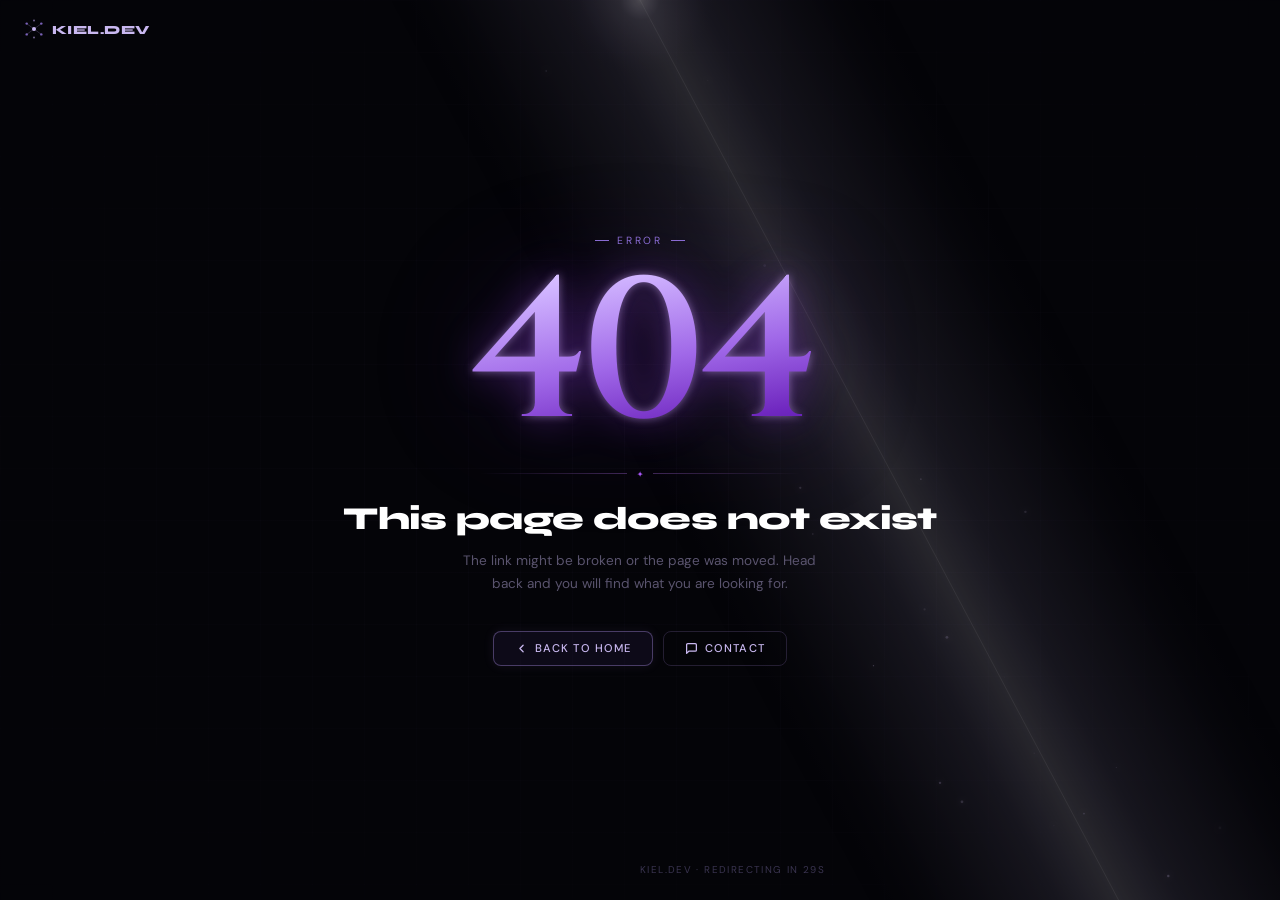
<file: 404 (1).html>
<!DOCTYPE html>
<html lang="en">
<head>
<meta charset="UTF-8"/>
<meta name="viewport" content="width=device-width,initial-scale=1,viewport-fit=cover"/>
<meta name="robots" content="noindex"/>
<title>404 — Page Not Found | Kiel Torres</title>
<link rel="preconnect" href="https://fonts.googleapis.com"/>
<link rel="preconnect" href="https://fonts.gstatic.com" crossorigin/>
<link href="https://fonts.googleapis.com/css2?family=Syne:wght@600;700;800&family=DM+Sans:wght@300;400;500&family=Cinzel:wght@400;600&display=swap" rel="stylesheet"/>
<style>
*,*::before,*::after{margin:0;padding:0;box-sizing:border-box;-webkit-tap-highlight-color:transparent}
html{-webkit-text-size-adjust:100%}
:root{
  --pp:#c9b8f0;--pp2:#b8a0e8;--pp3:#8b6fd4;--pp4:#6820ae;
  --bg:#040408;--bg2:#07060f;--bg3:#0c0a1a;
  --t1:#ffffff;--t2:#c5bedd;--t3:#5a546e;--t4:#3a3450;
  --b1:rgba(180,150,240,.07);--b2:rgba(180,150,240,.18);--b3:rgba(180,150,240,.36);
  --g1:0 0 22px 6px rgba(180,150,240,.30);
  --r1:8px;--r2:14px;--r3:20px;
  --ease:cubic-bezier(.16,1,.3,1);
}
body{
  background:var(--bg);
  color:var(--t2);
  font-family:'DM Sans','Segoe UI',system-ui,sans-serif;
  min-height:100vh;min-height:100svh;
  display:flex;flex-direction:column;
  align-items:center;justify-content:center;
  overflow:hidden;
  -webkit-font-smoothing:antialiased;
  position:relative;
}

/* ── BEAM CANVAS ── */
#beam-c{position:fixed;inset:0;z-index:0;pointer-events:none;opacity:.55}

/* ── GRAIN ── */
#grain{position:fixed;inset:0;z-index:2;pointer-events:none;opacity:.028}
#grain canvas{position:absolute;inset:0;width:100%;height:100%}

/* ── GRID BG ── */
.bg-grid{
  position:fixed;inset:0;z-index:1;pointer-events:none;
  background-image:
    linear-gradient(rgba(180,150,240,.025) 1px,transparent 1px),
    linear-gradient(90deg,rgba(180,150,240,.025) 1px,transparent 1px);
  background-size:52px 52px;
  mask-image:radial-gradient(ellipse 80% 80% at 50% 50%,black 0%,transparent 100%);
}

/* ── CONTENT ── */
.wrap{
  position:relative;z-index:3;
  display:flex;flex-direction:column;
  align-items:center;text-align:center;
  padding:2rem 1.5rem;
  animation:fadeUp .9s var(--ease) .1s both;
}
@keyframes fadeUp{from{opacity:0;transform:translateY(24px)}to{opacity:1;transform:none}}

/* ── 404 NUMBER ── */
.num{
  font-family:'Cinzel',serif;font-weight:600;
  font-size:clamp(100px,22vmin,200px);
  line-height:1;letter-spacing:-.04em;
  background:linear-gradient(170deg,#e8d8ff 0%,#d0b4ff 18%,#a068e8 52%,#7028c0 80%,#4a10a0 100%);
  -webkit-background-clip:text;background-clip:text;-webkit-text-fill-color:transparent;
  filter:
    drop-shadow(0 0 4px rgba(210,170,255,.5))
    drop-shadow(0 0 20px rgba(155,75,235,.4))
    drop-shadow(0 0 55px rgba(95,25,185,.25));
  user-select:none;
  position:relative;
  animation:flicker 6s ease-in-out 1.5s infinite;
}
@keyframes flicker{
  0%,94%,96%,98%,100%{filter:drop-shadow(0 0 4px rgba(210,170,255,.5)) drop-shadow(0 0 20px rgba(155,75,235,.4)) drop-shadow(0 0 55px rgba(95,25,185,.25))}
  95%,97%,99%{filter:drop-shadow(0 0 2px rgba(210,170,255,.2)) drop-shadow(0 0 8px rgba(155,75,235,.15))}
}

/* ── DIVIDER ── */
.divider{
  display:flex;align-items:center;gap:10px;
  width:100%;max-width:320px;
  margin:.8rem 0 1.4rem;
  opacity:0;animation:fadeUp .7s var(--ease) .4s both;
}
.dl{flex:1;height:1px;background:linear-gradient(90deg,transparent,rgba(170,105,228,.35))}
.dl.r{background:linear-gradient(270deg,transparent,rgba(170,105,228,.35))}
.dstar{font-size:.5rem;color:#a855f7;animation:sp 3s ease-in-out infinite}
@keyframes sp{0%,100%{opacity:.4;text-shadow:0 0 5px #7c2fd4}50%{opacity:1;text-shadow:0 0 12px #7c2fd4,0 0 26px #5010a0}}

/* ── LABEL ── */
.label{
  font-size:.65rem;letter-spacing:.28em;text-transform:uppercase;
  color:var(--pp3);margin-bottom:.7rem;
  display:flex;align-items:center;gap:.5rem;
  opacity:0;animation:fadeUp .7s var(--ease) .3s both;
}
.label::before,.label::after{content:'';width:14px;height:1px;background:var(--pp3)}

/* ── HEADLINE ── */
.headline{
  font-family:'Syne',sans-serif;font-weight:800;
  font-size:clamp(1.3rem,4vw,2rem);
  color:var(--t1);letter-spacing:-.02em;line-height:1.1;
  margin-bottom:.75rem;
  opacity:0;animation:fadeUp .7s var(--ease) .5s both;
}

/* ── SUB ── */
.sub{
  font-size:.85rem;color:var(--t3);
  max-width:360px;line-height:1.75;
  margin-bottom:2.2rem;
  opacity:0;animation:fadeUp .7s var(--ease) .6s both;
}

/* ── BUTTONS ── */
.btns{
  display:flex;gap:.65rem;flex-wrap:wrap;justify-content:center;
  opacity:0;animation:fadeUp .7s var(--ease) .75s both;
}
.btn{
  position:relative;display:inline-flex;align-items:center;gap:.42rem;
  padding:.62rem 1.3rem;
  font-family:'DM Sans',sans-serif;font-size:.70rem;
  font-weight:500;letter-spacing:.10em;text-transform:uppercase;
  line-height:1;color:var(--pp);
  background:transparent;border:1px solid var(--b2);border-radius:var(--r1);
  text-decoration:none;cursor:pointer;
  transition:color .26s,border-color .28s,background .28s,box-shadow .28s,transform .12s;
  overflow:hidden;
}
.btn::before{content:'';position:absolute;inset:0;background:linear-gradient(135deg,rgba(180,150,240,.12),transparent);opacity:0;transition:opacity .28s}
@media(hover:hover){
  .btn:hover{color:#fff;border-color:var(--pp);background:rgba(180,150,240,.07);box-shadow:0 0 22px 7px rgba(180,150,240,.38),0 0 44px 12px rgba(140,100,220,.16)}
  .btn:hover::before{opacity:1}
}
.btn:active{transform:scale(.96)}
.btn-fill{background:rgba(130,90,210,.08);border-color:var(--b3);box-shadow:0 0 10px 2px rgba(180,150,240,.06)}
@media(hover:hover){.btn-fill:hover{background:rgba(130,90,210,.20);box-shadow:0 0 26px 8px rgba(180,150,240,.42),0 0 50px 15px rgba(140,100,220,.18)}}

/* ── NAV LOGO ── */
.nav-logo{
  position:fixed;top:1.2rem;left:1.5rem;z-index:10;
  display:flex;align-items:center;gap:.5rem;
  font-family:'Syne',sans-serif;font-weight:800;font-size:.78rem;
  letter-spacing:.04em;color:var(--pp);text-decoration:none;
  opacity:0;animation:fadeUp .6s var(--ease) .2s both;
  transition:opacity .2s;
}
@media(hover:hover){.nav-logo:hover{opacity:.72}}

/* ── FOOTER NOTE ── */
.foot{
  position:fixed;bottom:1.5rem;left:50%;transform:translateX(-50%);
  font-size:.62rem;letter-spacing:.14em;text-transform:uppercase;
  color:var(--t4);white-space:nowrap;z-index:10;
  opacity:0;animation:fadeUp .6s var(--ease) 1s both;
}
</style>
</head>
<body>

<canvas id="beam-c"></canvas>
<div id="grain"><canvas id="grain-c"></canvas></div>
<div class="bg-grid"></div>

<a href="/" class="nav-logo" aria-label="Back to home">
  <svg width="20" height="20" viewBox="0 0 26 26" fill="none">
    <circle cx="13" cy="13" r="2.6" fill="#c9b8f0"/>
    <circle cx="3.5" cy="6" r="1.6" fill="#8b6fd4" opacity=".85"/>
    <circle cx="22.5" cy="6" r="1.6" fill="#8b6fd4" opacity=".85"/>
    <circle cx="3.5" cy="20" r="1.6" fill="#8b6fd4" opacity=".85"/>
    <circle cx="22.5" cy="20" r="1.6" fill="#8b6fd4" opacity=".85"/>
    <circle cx="13" cy="2" r="1.3" fill="#b8a0e8" opacity=".6"/>
    <circle cx="13" cy="24" r="1.3" fill="#b8a0e8" opacity=".6"/>
    <line x1="13" y1="13" x2="3.5" y2="6" stroke="#b8a0e8" stroke-width=".8" opacity=".38"/>
    <line x1="13" y1="13" x2="22.5" y2="6" stroke="#b8a0e8" stroke-width=".8" opacity=".38"/>
    <line x1="13" y1="13" x2="3.5" y2="20" stroke="#b8a0e8" stroke-width=".8" opacity=".38"/>
    <line x1="13" y1="13" x2="22.5" y2="20" stroke="#b8a0e8" stroke-width=".8" opacity=".38"/>
  </svg>
  KIEL.DEV
</a>

<div class="wrap">
  <div class="label">Error</div>
  <div class="num">404</div>
  <div class="divider">
    <div class="dl"></div>
    <span class="dstar">✦</span>
    <div class="dl r"></div>
  </div>
  <div class="headline">This page does not exist</div>
  <div class="sub">The link might be broken or the page was moved. Head back and you will find what you are looking for.</div>
  <div class="btns">
    <a href="/" class="btn btn-fill">
      <svg width="13" height="13" viewBox="0 0 24 24" fill="none" stroke="currentColor" stroke-width="2.3" stroke-linecap="round" stroke-linejoin="round"><polyline points="15 18 9 12 15 6"/></svg>
      Back to Home
    </a>
    <a href="/#contact" class="btn">
      <svg width="13" height="13" viewBox="0 0 24 24" fill="none" stroke="currentColor" stroke-width="2.3" stroke-linecap="round" stroke-linejoin="round"><path d="M21 15a2 2 0 0 1-2 2H7l-4 4V5a2 2 0 0 1 2-2h14a2 2 0 0 1 2 2z"/></svg>
      Contact
    </a>
  </div>
</div>

<div class="foot">KIEL.DEV &nbsp;·&nbsp; 2025</div>

<script>
/* ── BEAM ── */
(function(){
  var c=document.getElementById('beam-c'),ctx=c.getContext('2d'),W,H;
  function resize(){W=c.width=window.innerWidth;H=c.height=window.innerHeight}
  resize();window.addEventListener('resize',resize,{passive:true});
  var A=28,DUST=Array.from({length:55},function(){return{t:Math.random(),s:(Math.random()-.5)*2,sz:Math.random()*1.2+.2,sp:.0003+Math.random()*.0005,op:Math.random()*.42+.07,dr:(Math.random()-.5)*.0003};});
  function clamp(v,a,b){return Math.min(b,Math.max(a,v));}
  function draw(){
    ctx.clearRect(0,0,W,H);
    var rad=A*Math.PI/180,dx=Math.sin(rad),dy=Math.cos(rad),bpx=-dy,bpy=dx;
    var ox=W*.5,oy=0,hw=clamp(W*.10,50,180),OV=Math.sqrt(W*W+H*H);
    var sx=ox-dx*OV,sy=oy-dy*OV,ex=ox+dx*OV,ey=oy+dy*OV,sp=hw*1.8;
    var gr=ctx.createLinearGradient(ox+bpx*sp,oy+bpy*sp,ox-bpx*sp,oy-bpy*sp);
    gr.addColorStop(0,'rgba(0,0,0,0)');gr.addColorStop(.15,'rgba(213,197,245,.04)');
    gr.addColorStop(.38,'rgba(220,208,255,.16)');gr.addColorStop(.5,'rgba(240,234,255,.28)');
    gr.addColorStop(.62,'rgba(220,208,255,.16)');gr.addColorStop(.85,'rgba(213,197,245,.04)');gr.addColorStop(1,'rgba(0,0,0,0)');
    ctx.save();ctx.beginPath();ctx.moveTo(sx+bpx*sp,sy+bpy*sp);ctx.lineTo(sx-bpx*sp,sy-bpy*sp);ctx.lineTo(ex-bpx*sp,ey-bpy*sp);ctx.lineTo(ex+bpx*sp,ey+bpy*sp);ctx.closePath();ctx.fillStyle=gr;ctx.fill();ctx.restore();
    ctx.save();ctx.beginPath();ctx.moveTo(sx,sy);ctx.lineTo(ex,ey);ctx.strokeStyle='rgba(255,248,255,.12)';ctx.lineWidth=1;ctx.shadowColor='rgba(213,197,245,.8)';ctx.shadowBlur=14;ctx.stroke();ctx.restore();
    var tl=OV*2;
    DUST.forEach(function(p){
      p.t=(p.t+p.sp)%1;p.s+=p.dr;if(Math.abs(p.s)>.45)p.dr*=-1;
      var px=sx+dx*tl*p.t+bpx*hw*p.s,py=sy+dy*tl*p.t+bpy*hw*p.s;
      ctx.save();ctx.beginPath();ctx.arc(px,py,p.sz,0,6.2832);
      ctx.fillStyle='rgba(213,197,245,'+p.op+')';ctx.shadowColor='rgba(213,197,245,.6)';ctx.shadowBlur=4;ctx.fill();ctx.restore();
    });
    var fg=ctx.createRadialGradient(ox,oy,0,ox,oy,80);
    fg.addColorStop(0,'rgba(255,248,255,.35)');fg.addColorStop(.25,'rgba(220,205,255,.10)');fg.addColorStop(.7,'rgba(184,158,230,.03)');fg.addColorStop(1,'rgba(0,0,0,0)');
    ctx.beginPath();ctx.arc(ox,oy,80,0,6.2832);ctx.fillStyle=fg;ctx.fill();
    requestAnimationFrame(draw);
  }
  draw();
})();

/* ── GRAIN ── */
(function(){
  var c=document.getElementById('grain-c'),ctx=c.getContext('2d'),W,H,frame=0;
  function resize(){W=c.width=window.innerWidth;H=c.height=window.innerHeight;}
  resize();window.addEventListener('resize',resize,{passive:true});
  function drawGrain(){
    frame++;
    if(frame%3!==0){requestAnimationFrame(drawGrain);return;}
    var img=ctx.createImageData(W,H),d=img.data;
    for(var i=0;i<d.length;i+=4){var v=Math.random()*255|0;d[i]=v;d[i+1]=v;d[i+2]=v;d[i+3]=Math.random()*26|0;}
    ctx.putImageData(img,0,0);
    requestAnimationFrame(drawGrain);
  }
  drawGrain();
})();

/* ── AUTO REDIRECT after 30s ── */
(function(){
  var t=30,el=document.querySelector('.foot');
  var iv=setInterval(function(){
    t--;
    if(el)el.textContent='KIEL.DEV \u00b7 Redirecting in '+t+'s';
    if(t<=0){clearInterval(iv);window.location.href='/';}
  },1000);
  /* cancel redirect if user interacts */
  document.addEventListener('click',function(){clearInterval(iv);if(el)el.textContent='KIEL.DEV \u00b7 2025';},{once:true});
})();
</script>
</body>
</html>
</file>
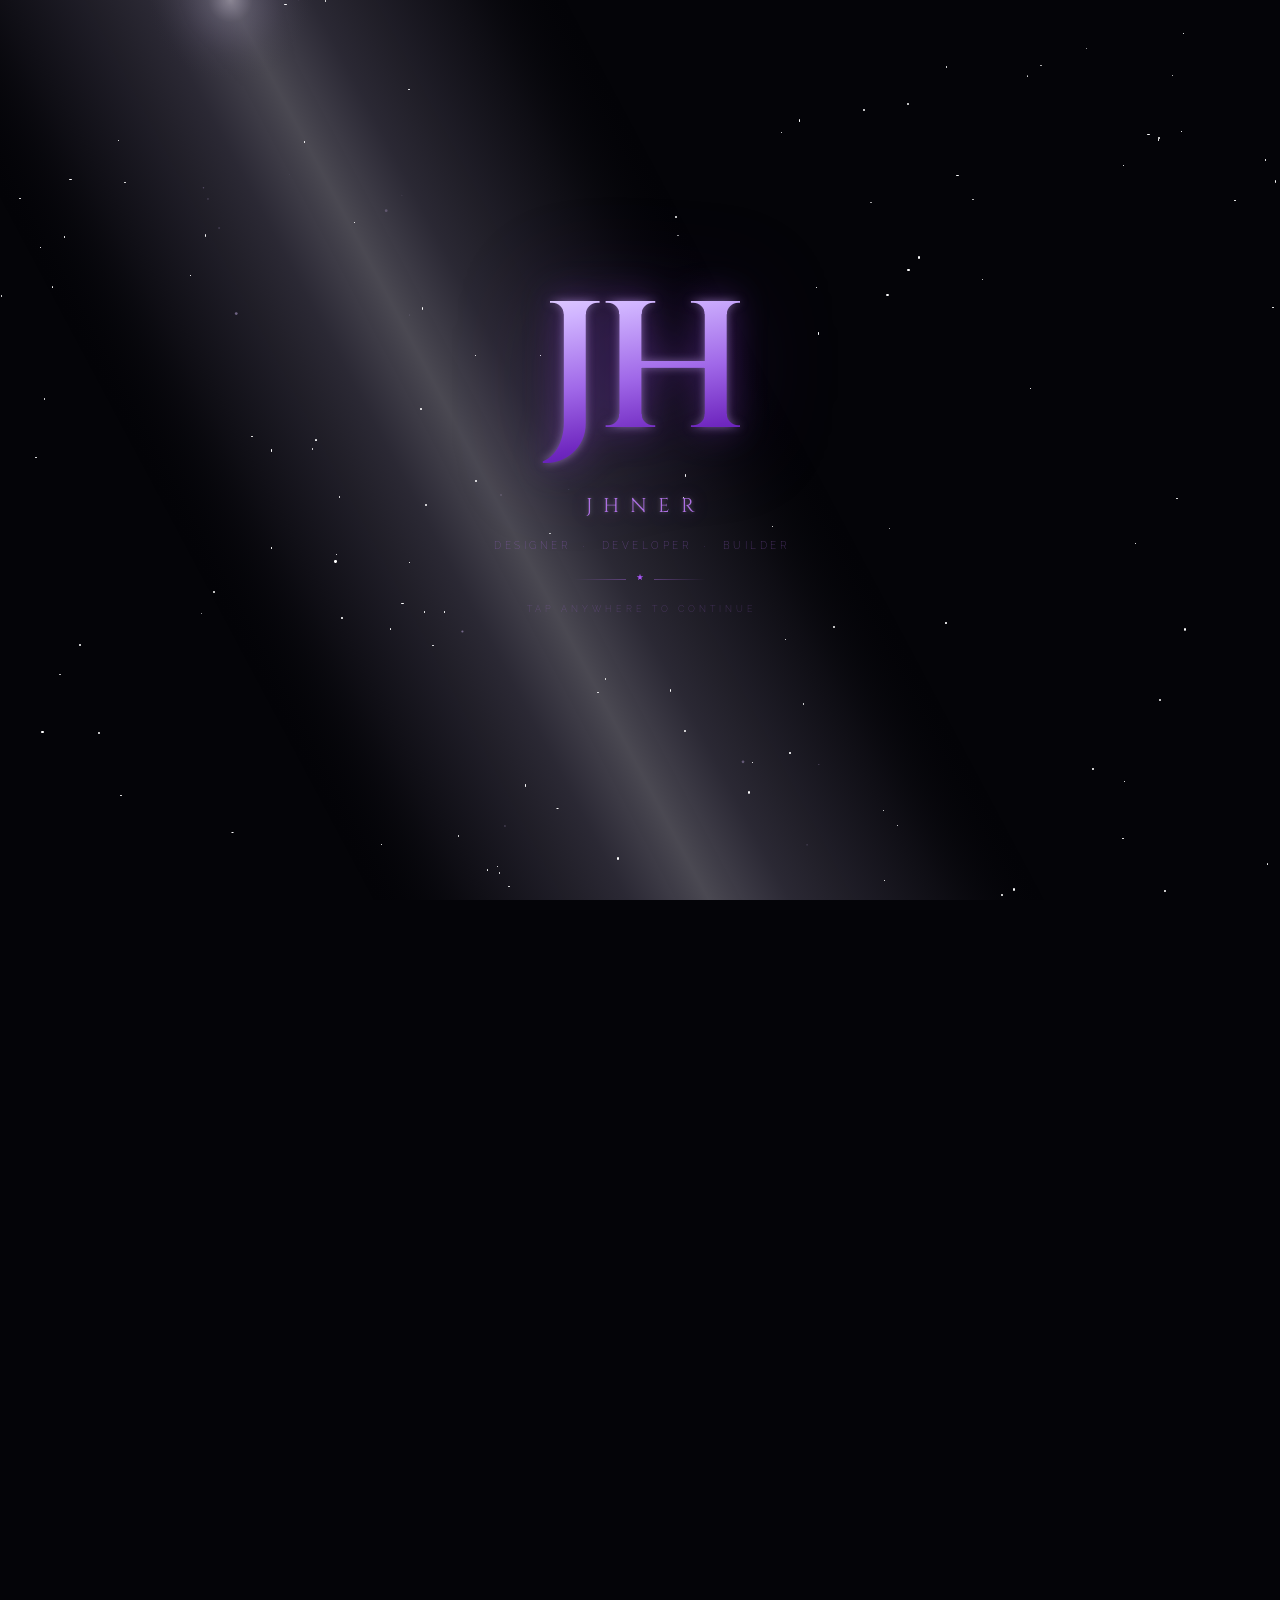
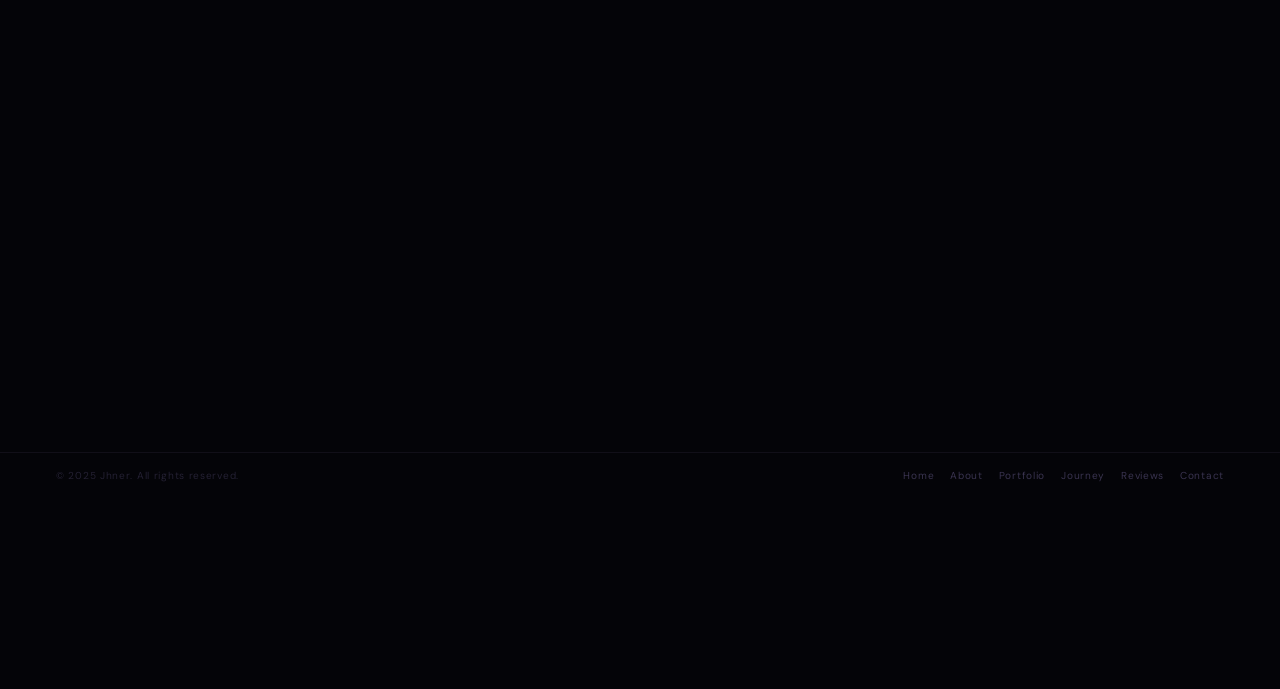
<file: index-19.html>
<!DOCTYPE html>
<html lang="en">
<head>
<meta charset="UTF-8"/>
<meta name="viewport" content="width=device-width,initial-scale=1,viewport-fit=cover"/>
<meta name="description" content="Jhner - Web Developer, Discord Bot Dev and Lua Scripter"/>
<title>Jhner | Developer & Designer Portfolio</title>
<link rel="icon" href="./images/favicon.jpeg" type="image/jpeg"/>
<link rel="apple-touch-icon" href="./images/favicon.jpeg"/>
<link rel="preconnect" href="https://fonts.googleapis.com"/>
<link rel="preconnect" href="https://fonts.gstatic.com" crossorigin/>
<link href="https://fonts.googleapis.com/css2?family=Syne:wght@600;700;800;900&family=DM+Sans:ital,wght@0,300;0,400;0,500;1,300&family=Cinzel:wght@400;600&family=Raleway:wght@200;300&display=swap" rel="stylesheet"/>
<link rel="stylesheet" href="style.css"/>
</head>
<body>
<div id="intro">
  <canvas id="intro-beam"></canvas>
  <div id="stars"></div>

  <!-- preloader phase -->
  <div id="preloader">
    <div class="pre-kt">JH</div>
    <div class="pre-bar-wrap"><div class="pre-bar" id="pre-bar"></div></div>
  </div>

  <!-- main intro content (hidden until preloader done) -->
  <div class="intro-content" id="intro-content" style="opacity:0;pointer-events:none">
    <div class="kt"><span class="kt-text">JH</span></div>
    <div class="intro-name">Jhner</div>
    <div class="intro-sub">designer &nbsp;·&nbsp; developer &nbsp;·&nbsp; builder</div>
    <div class="intro-divider">
      <div class="dl"></div>
      <span class="dstar"><svg width="8" height="8" viewBox="0 0 24 24" fill="currentColor"><path d="M12 2l2.4 7.4H22l-6.2 4.5 2.4 7.4L12 17l-6.2 4.3 2.4-7.4L2 9.4h7.6z"/></svg></span>
      <div class="dl r"></div>
    </div>
    <div class="intro-cta">tap anywhere to continue</div>
  </div>
</div>

<div id="grain"><canvas id="grain-c"></canvas></div>
<div id="cur"></div>
<canvas id="beam-c"></canvas>



<div id="prog"></div>
<button id="stop" onclick="window.scrollTo({top:0,behavior:'smooth'})" aria-label="Back to top">
  <svg viewBox="0 0 24 24" fill="none" stroke="currentColor" stroke-width="2.3" stroke-linecap="round"><polyline points="18 15 12 9 6 15"/></svg>
</button>

<nav id="mnav">
  <a href="#home" class="nav-logo">
    <svg width="20" height="20" viewBox="0 0 26 26" fill="none">
      <circle cx="13" cy="13" r="2.6" fill="#c9b8f0"/>
      <circle cx="3.5" cy="6" r="1.6" fill="#8b6fd4" opacity=".85"/>
      <circle cx="22.5" cy="6" r="1.6" fill="#8b6fd4" opacity=".85"/>
      <circle cx="3.5" cy="20" r="1.6" fill="#8b6fd4" opacity=".85"/>
      <circle cx="22.5" cy="20" r="1.6" fill="#8b6fd4" opacity=".85"/>
      <circle cx="13" cy="2" r="1.3" fill="#b8a0e8" opacity=".6"/>
      <circle cx="13" cy="24" r="1.3" fill="#b8a0e8" opacity=".6"/>
      <line x1="13" y1="13" x2="3.5" y2="6" stroke="#b8a0e8" stroke-width=".8" opacity=".38"/>
      <line x1="13" y1="13" x2="22.5" y2="6" stroke="#b8a0e8" stroke-width=".8" opacity=".38"/>
      <line x1="13" y1="13" x2="3.5" y2="20" stroke="#b8a0e8" stroke-width=".8" opacity=".38"/>
      <line x1="13" y1="13" x2="22.5" y2="20" stroke="#b8a0e8" stroke-width=".8" opacity=".38"/>
      <line x1="13" y1="13" x2="13" y2="2" stroke="#b8a0e8" stroke-width=".8" opacity=".22"/>
      <line x1="13" y1="13" x2="13" y2="24" stroke="#b8a0e8" stroke-width=".8" opacity=".22"/>
    </svg>
    JHNER.DEV
  </a>
  <ul class="nav-links">
    <li><a href="#home">Home</a></li>
    <li><a href="#about">About</a></li>
    <li><a href="#service">Service</a></li>
    <li><a href="#portfolio">Portfolio</a></li>
    <li><a href="#timeline">Journey</a></li>
    <li><a href="#testimonials">Reviews</a></li>
    <li><a href="#contact">Contact</a></li>
  </ul>
  <a href="#contact" class="btn btn-sm nav-hire" id="nav-hire-btn">Hire Me</a>
  <button class="ham" id="hambtn" aria-label="Open menu" aria-expanded="false">
    <span></span><span></span><span></span>
  </button>
</nav>

<div class="mob-ov" id="mobov" role="dialog" aria-modal="true" aria-label="Navigation">
  <ul class="mob-list">
    <li><a href="#home" class="mlink">Home <span class="mob-arr">→</span></a></li>
    <li><a href="#about" class="mlink">About <span class="mob-arr">→</span></a></li>
    <li><a href="#service" class="mlink">Service <span class="mob-arr">→</span></a></li>
    <li><a href="#portfolio" class="mlink">Portfolio <span class="mob-arr">→</span></a></li>
    <li><a href="#timeline" class="mlink">Journey <span class="mob-arr">→</span></a></li>
    <li><a href="#testimonials" class="mlink">Reviews <span class="mob-arr">→</span></a></li>
    <li><a href="#contact" class="mlink">Contact <span class="mob-arr">→</span></a></li>
  </ul>
  <div class="mob-foot">
    <a href="#contact" class="btn btn-fill mlink" style="width:100%;max-width:260px;justify-content:center">Hire Me →</a>
    <div class="mob-socials">
      <a href="https://github.com/JhnerA" aria-label="GitHub" target="_blank" rel="noopener">
        <svg width="15" height="15" viewBox="0 0 24 24" fill="none" stroke="currentColor" stroke-width="1.8"><path d="M9 19c-5 1.5-5-2.5-7-3m14 6v-3.87a3.37 3.37 0 0 0-.94-2.61c3.14-.35 6.44-1.54 6.44-7A5.44 5.44 0 0 0 20 4.77 5.07 5.07 0 0 0 19.91 1S18.73.65 16 2.48a13.38 13.38 0 0 0-7 0C6.27.65 5.09 1 5.09 1A5.07 5.07 0 0 0 5 4.77a5.44 5.44 0 0 0-1.5 3.78c0 5.42 3.3 6.61 6.44 7A3.37 3.37 0 0 0 9 18.13V22"/></svg>
      </a>
      <a href="mailto:jhnergarcia@gmail.com" aria-label="Email">
        <svg width="15" height="15" viewBox="0 0 24 24" fill="none" stroke="currentColor" stroke-width="1.8"><path d="M4 4h16c1.1 0 2 .9 2 2v12c0 1.1-.9 2-2 2H4c-1.1 0-2-.9-2-2V6c0-1.1.9-2 2-2z"/><polyline points="22,6 12,13 2,6"/></svg>
      </a>
      <a href="https://discord.com/users/trustjhner" aria-label="Discord" target="_blank" rel="noopener">
        <svg width="15" height="15" viewBox="0 0 24 24" fill="none" stroke="currentColor" stroke-width="1.8"><path d="M20.317 4.37a19.791 19.791 0 0 0-4.885-1.515.074.074 0 0 0-.079.037c-.21.375-.444.864-.608 1.25a18.27 18.27 0 0 0-5.487 0 12.64 12.64 0 0 0-.617-1.25.077.077 0 0 0-.079-.037A19.736 19.736 0 0 0 3.677 4.37a.07.07 0 0 0-.032.027C.533 9.046-.32 13.58.099 18.057c.003.012.01.024.023.031a19.9 19.9 0 0 0 5.993 3.03.078.078 0 0 0 .084-.028 14.09 14.09 0 0 0 1.226-1.994.076.076 0 0 0-.041-.106 13.107 13.107 0 0 1-1.872-.892.077.077 0 0 1-.008-.128 10.2 10.2 0 0 0 .372-.292.074.074 0 0 1 .077-.01c3.928 1.793 8.18 1.793 12.062 0a.074.074 0 0 1 .078.01c.12.098.246.198.373.292a.077.077 0 0 1-.006.127 12.299 12.299 0 0 1-1.873.892.077.077 0 0 0-.041.107c.36.698.772 1.362 1.225 1.993a.076.076 0 0 0 .084.028 19.839 19.839 0 0 0 6.002-3.03.077.077 0 0 0 .032-.054c.5-5.177-.838-9.674-3.549-13.66a.061.061 0 0 0-.031-.03z"/></svg>
      </a>
    </div>
  </div>
</div>

<div class="page">

<section id="home">
  <div class="hero-grid"></div>
  <div class="hero-orb"></div>
  <div class="hero-inner">
    <div class="avail-badge r" id="avail-badge">
      <span class="avail-dot" id="avail-dot"></span>
      <span id="avail-label">Available for work</span>
    </div>
    <div class="hero-role r" id="hero-tag-el"><span class="tw-cur"></span></div>
    <div class="hero-greeting r d1">hey, welcome</div>
    <h1 class="hero-name r d2">I'm <span class="gr">Jhner.</span></h1>
    <p class="hero-bio r d3">I make <em>websites</em>, <em>Discord bots</em>, and all the stuff in between  -  dashboards, key systems, portfolios. I also write <em>Roblox Lua scripts</em> when I'm not doing that.</p>
    <div class="hero-stats r d4">
      <div class="stat-box"><div class="stat-num" data-target="15" data-suffix="+">0</div><div class="stat-lbl">Projects</div></div>
      <div class="stat-box"><div class="stat-num" data-target="1" data-suffix="yr">0</div><div class="stat-lbl">Experience</div></div>
      <div class="stat-box"><div class="stat-num" data-target="10" data-suffix="+">0</div><div class="stat-lbl">Clients</div></div>
    </div>
    <div class="hero-btns r d5">
      <a href="#contact" class="btn btn-fill">Hire Me <svg width="12" height="12" viewBox="0 0 24 24" fill="none" stroke="currentColor" stroke-width="2.5"><line x1="5" y1="12" x2="19" y2="12"/><polyline points="12 5 19 12 12 19"/></svg></a>
      <a href="#portfolio" class="btn">View Work</a>
    </div>
  </div>
</section>

<div class="divider"></div>

<section id="about">
  <div class="about-header">
    <div class="sec-label r">a bit about me</div>
    <h2 class="sec-title r d1">About me</h2>
  </div>
  <div class="about-grid">
    <div class="about-img-wrap r d2">
      <div class="about-frame">
        <img src="./images/profile.jpg" alt="Jhner" class="about-photo" loading="lazy" draggable="false" onerror="this.style.display='none';this.nextElementSibling.style.display='flex'"/>
        <div class="img-shield" id="img-shield" aria-hidden="true"></div>
        <div class="about-photo-fallback" style="display:none">
          <svg width="48" height="48" viewBox="0 0 24 24" fill="none" stroke="#b8a0e8" stroke-width=".9"><circle cx="12" cy="8" r="4"/><path d="M4 20c0-4 3.6-7 8-7s8 3 8 7"/></svg>
        </div>
        <div class="exp-badge"><div class="exp-num">1yr</div><div class="exp-lbl">Experience</div></div>
      </div>
    </div>
    <div class="about-body">
      <div class="about-txt r d3">
        <p>I'm <strong>Jhner</strong>, a student freelancer who builds <strong>websites</strong> and <strong>Discord bots</strong>. I do websites, dashboards, landing pages, and bots with key systems and HWID verification.</p>
        <p>I also write <strong>Lua scripts for Roblox</strong>  -  ESP, aimbot, pathfinding AI, HWID loaders, you name it. Whatever the project, I make sure it works right and looks good.</p>
      </div>
      <div class="info-cards r d4">
        <div class="info-card">
          <div class="info-icon"><svg viewBox="0 0 24 24" fill="none" stroke="currentColor" stroke-width="2"><path d="M21 10c0 7-9 13-9 13s-9-6-9-13a9 9 0 0 1 18 0z"/><circle cx="12" cy="10" r="3"/></svg></div>
          <div><div class="info-lbl">Location</div><div class="info-val">Philippines</div></div>
        </div>
        <div class="info-card">
          <div class="info-icon"><svg viewBox="0 0 24 24" fill="none" stroke="currentColor" stroke-width="2"><path d="M4 4h16c1.1 0 2 .9 2 2v12c0 1.1-.9 2-2 2H4c-1.1 0-2-.9-2-2V6c0-1.1.9-2 2-2z"/><polyline points="22,6 12,13 2,6"/></svg></div>
          <div><div class="info-lbl">Email</div><div class="info-val"><a href="mailto:jhnergarcia@gmail.com">jhnergarcia@gmail.com</a></div></div>
        </div>
        <div class="info-card">
          <div class="info-icon"><svg viewBox="0 0 24 24" fill="none" stroke="currentColor" stroke-width="2"><path d="M20.317 4.37a19.791 19.791 0 0 0-4.885-1.515.074.074 0 0 0-.079.037c-.21.375-.444.864-.608 1.25a18.27 18.27 0 0 0-5.487 0 12.64 12.64 0 0 0-.617-1.25.077.077 0 0 0-.079-.037A19.736 19.736 0 0 0 3.677 4.37a.07.07 0 0 0-.032.027C.533 9.046-.32 13.58.099 18.057c.003.012.01.024.023.031a19.9 19.9 0 0 0 5.993 3.03.078.078 0 0 0 .084-.028 14.09 14.09 0 0 0 1.226-1.994.076.076 0 0 0-.041-.106 13.107 13.107 0 0 1-1.872-.892.077.077 0 0 1-.008-.128 10.2 10.2 0 0 0 .372-.292.074.074 0 0 1 .077-.01c3.928 1.793 8.18 1.793 12.062 0a.074.074 0 0 1 .078.01c.12.098.246.198.373.292a.077.077 0 0 1-.006.127 12.299 12.299 0 0 1-1.873.892.077.077 0 0 0-.041.107c.36.698.772 1.362 1.225 1.993a.076.076 0 0 0 .084.028 19.839 19.839 0 0 0 6.002-3.03.077.077 0 0 0 .032-.054c.5-5.177-.838-9.674-3.549-13.66a.061.061 0 0 0-.031-.03z"/></svg></div>
          <div><div class="info-lbl">Discord</div><div class="info-val"><a href="https://discord.com/users/trustjhner" target="_blank" rel="noopener">trustjhner</a></div></div>
        </div>
        <div class="info-card">
          <div class="info-icon"><svg viewBox="0 0 24 24" fill="none" stroke="currentColor" stroke-width="2"><path d="M9 19c-5 1.5-5-2.5-7-3m14 6v-3.87a3.37 3.37 0 0 0-.94-2.61c3.14-.35 6.44-1.54 6.44-7A5.44 5.44 0 0 0 20 4.77 5.07 5.07 0 0 0 19.91 1S18.73.65 16 2.48a13.38 13.38 0 0 0-7 0C6.27.65 5.09 1 5.09 1A5.07 5.07 0 0 0 5 4.77a5.44 5.44 0 0 0-1.5 3.78c0 5.42 3.3 6.61 6.44 7A3.37 3.37 0 0 0 9 18.13V22"/></svg></div>
          <div><div class="info-lbl">GitHub</div><div class="info-val"><a href="https://github.com/JhnerA" target="_blank" rel="noopener">JhnerA</a></div></div>
        </div>
      </div>
      <div class="about-actions r d5">
        <a href="#contact" class="btn btn-fill"> Let's talk <svg width="12" height="12" viewBox="0 0 24 24" fill="none" stroke="currentColor" stroke-width="2.5"><line x1="5" y1="12" x2="19" y2="12"/><polyline points="12 5 19 12 12 19"/></svg></a>
        <a href="#portfolio" class="btn">View Projects</a>
      </div>


    </div>
  </div>
</section>

<div class="divider"></div>

<section id="service">
  <div class="about-header">
    <div class="sec-label r">stuff I do</div>
    <h2 class="sec-title r d1">Services</h2>
  </div>
  <div class="svc-grid">
    <div class="svc-card r d2">
      <div class="svc-icon"><svg viewBox="0 0 24 24" fill="none" stroke="currentColor" stroke-width="1.8"><rect x="2" y="3" width="20" height="14" rx="2"/><path d="M8 21h8M12 17v4"/></svg></div>
      <div class="svc-title">Web Development</div>
      <div class="svc-desc">Portfolios, landing pages, dashboards  -  built with clean HTML, CSS and JS. I handle everything from the design to deploying it on GitHub Pages or wherever you want it.</div>
      <div class="svc-dots"><div class="svc-dot"></div><div class="svc-dot"></div><div class="svc-dot"></div></div>
    </div>
    <div class="svc-card r d3">
      <div class="svc-icon"><svg viewBox="0 0 24 24" fill="none" stroke="currentColor" stroke-width="1.8"><path d="M20.317 4.37a19.791 19.791 0 0 0-4.885-1.515.074.074 0 0 0-.079.037c-.21.375-.444.864-.608 1.25a18.27 18.27 0 0 0-5.487 0 12.64 12.64 0 0 0-.617-1.25.077.077 0 0 0-.079-.037A19.736 19.736 0 0 0 3.677 4.37a.07.07 0 0 0-.032.027C.533 9.046-.32 13.58.099 18.057c.003.012.01.024.023.031a19.9 19.9 0 0 0 5.993 3.03.078.078 0 0 0 .084-.028 14.09 14.09 0 0 0 1.226-1.994.076.076 0 0 0-.041-.106 13.107 13.107 0 0 1-1.872-.892.077.077 0 0 1-.008-.128 10.2 10.2 0 0 0 .372-.292.074.074 0 0 1 .077-.01c3.928 1.793 8.18 1.793 12.062 0a.074.074 0 0 1 .078.01c.12.098.246.198.373.292a.077.077 0 0 1-.006.127 12.299 12.299 0 0 1-1.873.892.077.077 0 0 0-.041.107c.36.698.772 1.362 1.225 1.993a.076.076 0 0 0 .084.028 19.839 19.839 0 0 0 6.002-3.03.077.077 0 0 0 .032-.054c.5-5.177-.838-9.674-3.549-13.66a.061.061 0 0 0-.031-.03z"/></svg></div>
      <div class="svc-title">Discord Bot Dev</div>
      <div class="svc-desc">Bots that actually do things  -  slash commands, HWID verification, subscription tiers, Firebase sync, auto-delivery. Built on Discord.js v14 and set up properly from the start.</div>
      <div class="svc-dots"><div class="svc-dot"></div><div class="svc-dot"></div><div class="svc-dot"></div></div>
    </div>
    <div class="svc-card r d4">
      <div class="svc-icon"><svg viewBox="0 0 24 24" fill="none" stroke="currentColor" stroke-width="1.8"><path d="M21 2l-2 2m-7.61 7.61a5.5 5.5 0 1 1-7.778 7.778 5.5 5.5 0 0 1 7.777-7.777zm0 0L15.5 7.5m0 0l3 3L22 7l-3-3m-3.5 3.5L19 4"/></svg></div>
      <div class="svc-title">Key Systems</div>
      <div class="svc-desc">Key generation, HWID binding, expiry, tiers and revocation. Everything synced between the bot and your panel in real time.</div>
      <div class="svc-dots"><div class="svc-dot"></div><div class="svc-dot"></div><div class="svc-dot"></div></div>
    </div>
    <div class="svc-card r d5">
      <div class="svc-icon"><svg viewBox="0 0 24 24" fill="none" stroke="currentColor" stroke-width="1.8"><circle cx="12" cy="12" r="10"/><polygon points="10 8 16 12 10 16 10 8"/></svg></div>
      <div class="svc-title">Roblox Lua Scripting</div>
      <div class="svc-desc">Custom Roblox scripts  -  ESP, aimbot, pathfinding AI, HWID-protected loaders. Clean code, solid anti-detection. I know what I'm doing here.</div>
      <div class="svc-dots"><div class="svc-dot"></div><div class="svc-dot"></div><div class="svc-dot"></div></div>
    </div>
  </div>
</section>

<div class="divider"></div>

<section id="portfolio">
  <div class="port-head">
    <div>
      <div class="sec-label r">things I've built</div>
      <h2 class="sec-title r d1" style="margin-bottom:0">Portfolio</h2>
    </div>
    <div class="port-tabs r d2" role="tablist">
      <div id="tab-ink"></div>
      <button class="port-tab active" data-tab="projects" role="tab" aria-selected="true">Projects</button>
      <button class="port-tab" data-tab="techstack" role="tab" aria-selected="false">Tech Stack</button>
    </div>
  </div>
  <p class="port-sub r d3">Some things I've shipped. Each one solved a real problem and I actually gave a damn about how it looked and worked.</p>
  <div style="position:relative;min-height:200px">
    <div id="tab-projects" class="tab-panel">
      <div class="proj-grid" id="proj-grid"></div>
    </div>
    <div id="tab-techstack" class="tab-panel hidden">
      <div class="tech-grid-wrap">
        <div class="tech-section-label">Languages</div>
        <div class="tech-grid-langs" id="tech-grid-langs"></div>
        <div class="tech-section-label" style="margin-top:.6rem">Tools &amp; Platforms</div>
        <div class="tech-grid-apps" id="tech-grid-apps"></div>
      </div>
    </div>
  </div>
</section>

<div id="lb" role="dialog" aria-modal="true" aria-label="Project details">
  <div class="lb-panel">
    <div class="lb-header">
      <div class="lb-title" id="lb-title"></div>
      <button class="lb-x" id="lb-x" aria-label="Close">
        <svg viewBox="0 0 24 24" fill="none" stroke="currentColor" stroke-width="2.2"><line x1="18" y1="6" x2="6" y2="18"/><line x1="6" y1="6" x2="18" y2="18"/></svg>
      </button>
    </div>
    <div class="lb-desc" id="lb-desc"></div>
    <div class="lb-chips" id="lb-chips"></div>
    <div class="lb-nav">
      <button class="btn btn-sm btn-icon" id="lb-prev" aria-label="Previous project">
        <svg width="14" height="14" viewBox="0 0 24 24" fill="none" stroke="currentColor" stroke-width="2.3"><polyline points="15 18 9 12 15 6"/></svg>
      </button>
      <button class="btn btn-sm btn-icon" id="lb-next" aria-label="Next project">
        <svg width="14" height="14" viewBox="0 0 24 24" fill="none" stroke="currentColor" stroke-width="2.3"><polyline points="9 18 15 12 9 6"/></svg>
      </button>
    </div>
  </div>
</div>

<div class="divider"></div>

<section id="timeline">
  <div class="about-header">
    <div class="sec-label r">how I got here</div>
    <h2 class="sec-title r d1">How I got here</h2>
  </div>
  <div class="tl-wrap">
    <div class="tl-item r d2">
      <div class="tl-dot"></div>
      <div class="tl-year">Jan 2026 to Present</div>
      <div class="tl-title">Freelance Developer</div>
      <div class="tl-desc">Taking commissions full time now. Building portfolios, landing pages, Discord bots and key systems for clients. I handle everything  -  design, code, and getting it deployed.</div>
      <div class="tl-badge"><svg width="10" height="10" viewBox="0 0 24 24" fill="none" stroke="currentColor" stroke-width="2.5"><circle cx="12" cy="12" r="10"/><polyline points="12 6 12 12 16 14"/></svg> Active</div>
    </div>
    <div class="tl-item r d3">
      <div class="tl-dot"></div>
      <div class="tl-year">Oct to Dec 2025</div>
      <div class="tl-title">Discord Bots and Key Systems</div>
      <div class="tl-desc">Shipped my first Discord bots using Discord.js v14. Built key systems with HWID binding, Firebase sync and auto-delivery. Started getting actual paid work through the Roblox community.</div>
      <div class="tl-badge">Discord.js · Firebase</div>
    </div>
    <div class="tl-item r d4">
      <div class="tl-dot"></div>
      <div class="tl-year">Aug to Sep 2025</div>
      <div class="tl-title">First Projects and Lua Scripting</div>
      <div class="tl-desc">Built my first real static sites and got deep into Roblox Lua scripting. Picked up ESP, aimbot and HWID-protected loaders. I learned fast because I just kept shipping things and figuring out problems as they came.</div>
      <div class="tl-badge">HTML · CSS · Lua</div>
    </div>
    <div class="tl-item r d5">
      <div class="tl-dot"></div>
      <div class="tl-year">July 2025</div>
      <div class="tl-title">Wrote My First Line of Code</div>
      <div class="tl-desc">Started with HTML and CSS out of curiosity. No tutorials, just messing around until things worked. That was it  -  I was hooked.</div>
      <div class="tl-badge">HTML · CSS · JavaScript</div>
    </div>
  </div>
</section>

<div class="divider"></div>

<section id="testimonials">
  <div class="about-header">
    <div class="sec-label r">what people say</div>
    <h2 class="sec-title r d1">Reviews</h2>
  </div>
  <div class="tst-carousel-wrap r d2">
    <div class="tst-track-outer" id="tst-track-outer">
      <div class="tst-track" id="tst-grid">
        <div class="tst-skeleton"></div>
        <div class="tst-skeleton"></div>
        <div class="tst-skeleton"></div>
      </div>
    </div>
    <div class="tst-nav">
      <div class="tst-dots" id="tst-dots"></div>
      <div class="tst-arrows">
        <button class="tst-arr" id="tst-prev" aria-label="Previous review">
          <svg width="14" height="14" viewBox="0 0 24 24" fill="none" stroke="currentColor" stroke-width="2.4"><polyline points="15 18 9 12 15 6"/></svg>
        </button>
        <button class="tst-arr" id="tst-next" aria-label="Next review">
          <svg width="14" height="14" viewBox="0 0 24 24" fill="none" stroke="currentColor" stroke-width="2.4"><polyline points="9 18 15 12 9 6"/></svg>
        </button>
      </div>
    </div>
  </div>
</section>

<div class="divider"></div>

<section id="contact">
  <div class="about-header">
    <div class="sec-label r">contact</div>
    <h2 class="sec-title r d1">Hit me up</h2>
  </div>
  <div class="contact-grid">
    <div class="contact-info r d2">
      <p class="contact-intro">Got a project in mind? Message me on Discord or email. I reply fast.</p>
      <div class="contact-items">
        <div class="contact-item">
          <div class="contact-item-icon"><svg viewBox="0 0 24 24" fill="none" stroke="currentColor" stroke-width="2"><path d="M4 4h16c1.1 0 2 .9 2 2v12c0 1.1-.9 2-2 2H4c-1.1 0-2-.9-2-2V6c0-1.1.9-2 2-2z"/><polyline points="22,6 12,13 2,6"/></svg></div>
          <div><div class="contact-item-lbl">Email</div><div class="contact-item-val"><a href="mailto:jhnergarcia@gmail.com">jhnergarcia@gmail.com</a></div></div>
        </div>
        <div class="contact-item">
          <div class="contact-item-icon"><svg viewBox="0 0 24 24" fill="none" stroke="currentColor" stroke-width="2"><path d="M20.317 4.37a19.791 19.791 0 0 0-4.885-1.515.074.074 0 0 0-.079.037c-.21.375-.444.864-.608 1.25a18.27 18.27 0 0 0-5.487 0 12.64 12.64 0 0 0-.617-1.25.077.077 0 0 0-.079-.037A19.736 19.736 0 0 0 3.677 4.37a.07.07 0 0 0-.032.027C.533 9.046-.32 13.58.099 18.057c.003.012.01.024.023.031a19.9 19.9 0 0 0 5.993 3.03.078.078 0 0 0 .084-.028 14.09 14.09 0 0 0 1.226-1.994.076.076 0 0 0-.041-.106 13.107 13.107 0 0 1-1.872-.892.077.077 0 0 1-.008-.128 10.2 10.2 0 0 0 .372-.292.074.074 0 0 1 .077-.01c3.928 1.793 8.18 1.793 12.062 0a.074.074 0 0 1 .078.01c.12.098.246.198.373.292a.077.077 0 0 1-.006.127 12.299 12.299 0 0 1-1.873.892.077.077 0 0 0-.041.107c.36.698.772 1.362 1.225 1.993a.076.076 0 0 0 .084.028 19.839 19.839 0 0 0 6.002-3.03.077.077 0 0 0 .032-.054c.5-5.177-.838-9.674-3.549-13.66a.061.061 0 0 0-.031-.03z"/></svg></div>
          <div><div class="contact-item-lbl">Discord</div><div class="contact-item-val"><a href="https://discord.com/users/trustjhner" target="_blank" rel="noopener">trustjhner</a></div></div>
        </div>
        <div class="contact-item">
          <div class="contact-item-icon"><svg viewBox="0 0 24 24" fill="none" stroke="currentColor" stroke-width="2"><path d="M9 19c-5 1.5-5-2.5-7-3m14 6v-3.87a3.37 3.37 0 0 0-.94-2.61c3.14-.35 6.44-1.54 6.44-7A5.44 5.44 0 0 0 20 4.77 5.07 5.07 0 0 0 19.91 1S18.73.65 16 2.48a13.38 13.38 0 0 0-7 0C6.27.65 5.09 1 5.09 1A5.07 5.07 0 0 0 5 4.77a5.44 5.44 0 0 0-1.5 3.78c0 5.42 3.3 6.61 6.44 7A3.37 3.37 0 0 0 9 18.13V22"/></svg></div>
          <div><div class="contact-item-lbl">GitHub</div><div class="contact-item-val"><a href="https://github.com/JhnerA" target="_blank" rel="noopener">github.com/JhnerA</a></div></div>
        </div>
      </div>
      <div class="contact-btns">
        <a href="mailto:jhnergarcia@gmail.com" class="btn btn-fill">Send Email <svg width="12" height="12" viewBox="0 0 24 24" fill="none" stroke="currentColor" stroke-width="2.5"><line x1="5" y1="12" x2="19" y2="12"/><polyline points="12 5 19 12 12 19"/></svg></a>
        <a href="https://discord.com/users/trustjhner" class="btn" target="_blank" rel="noopener">Discord</a>
      </div>
    </div>
    <div class="contact-form r d3">
      <div class="field-group">
        <div>
          <label class="field-label" for="f-name">Name</label>
          <input class="field-input" id="f-name" type="text" placeholder="your name" autocomplete="name"/>
        </div>
        <div>
          <label class="field-label" for="f-email">Email</label>
          <input class="field-input" id="f-email" type="email" placeholder="your@email.com" autocomplete="email"/>
        </div>
      </div>
      <div>
        <label class="field-label" for="f-subject">Subject</label>
        <input class="field-input" id="f-subject" type="text" placeholder="what's this about?"/>
      </div>
      <div>
        <label class="field-label" for="f-msg">Message</label>
        <textarea class="field-textarea" id="f-msg" placeholder="tell me about your project, or just say hi"></textarea>
      </div>
      <a href="#" class="btn btn-fill form-submit" id="form-send-btn">Send Message <svg width="12" height="12" viewBox="0 0 24 24" fill="none" stroke="currentColor" stroke-width="2.5"><line x1="5" y1="12" x2="19" y2="12"/><polyline points="12 5 19 12 12 19"/></svg></a>
    </div>
  </div>
</section>

</div><!-- /page -->

<div id="toast">
  <svg width="14" height="14" viewBox="0 0 24 24" fill="none" stroke="currentColor" stroke-width="2.5"><polyline points="20 6 9 17 4 12"/></svg>
  <span id="toast-msg">Copied!</span>
</div>

<footer>
  <span class="foot-copy">&copy; 2025 Jhner. All rights reserved.</span>
  <div class="foot-links">
    <a href="#home">Home</a>
    <a href="#about">About</a>
    <a href="#portfolio">Portfolio</a>
    <a href="#timeline">Journey</a>
    <a href="#testimonials">Reviews</a>
    <a href="#contact">Contact</a>
  </div>
</footer>

<script src="script.js"></script>
</body>
</html>
</file>
<file: style.css>
*,*::before,*::after{margin:0;padding:0;box-sizing:border-box;-webkit-tap-highlight-color:transparent}
html{scroll-behavior:smooth;-webkit-text-size-adjust:100%}
:root{
  --pp:#c9b8f0;--pp2:#b8a0e8;--pp3:#8b6fd4;--pp4:#6820ae;
  --bg:#040408;--bg2:#07060f;--bg3:#0c0a1a;--bg4:#100e20;
  --t1:#ffffff;--t2:#c5bedd;--t3:#5a546e;--t4:#3a3450;
  --b1:rgba(180,150,240,.07);--b2:rgba(180,150,240,.18);--b3:rgba(180,150,240,.36);
  --g1:0 0 22px 6px rgba(180,150,240,.30);
  --g2:0 0 45px 12px rgba(140,100,220,.18);
  --r1:8px;--r2:14px;--r3:20px;--r4:28px;
  --ease:cubic-bezier(.16,1,.3,1);
}
html{scrollbar-width:none;-ms-overflow-style:none}
html::-webkit-scrollbar{display:none}
body{background:var(--bg);color:var(--t2);font-family:'DM Sans','Segoe UI',system-ui,sans-serif;font-size:1rem;line-height:1.72;overflow-x:hidden;-webkit-font-smoothing:antialiased;scrollbar-width:none;-ms-overflow-style:none}
body::-webkit-scrollbar{display:none}
body.intro-lock{overflow:hidden}
body.intro-lock nav,body.intro-lock #prog,body.intro-lock #stop,body.intro-lock .page,body.intro-lock #beam-c{opacity:0;pointer-events:none}
nav,#prog,#stop,.page,#beam-c{transition:opacity 0.5s ease}

#intro{position:fixed;inset:0;z-index:99998;background:var(--bg);display:flex;flex-direction:column;align-items:center;justify-content:center;transition:opacity 0.8s var(--ease),visibility 0.8s var(--ease)}
#intro.exit{opacity:0;visibility:hidden;pointer-events:none}
#preloader{position:absolute;inset:0;display:flex;flex-direction:column;align-items:center;justify-content:center;gap:.9rem;z-index:3;transition:opacity .55s ease,transform .55s var(--ease)}
#preloader.done{opacity:0;transform:translateY(-14px);pointer-events:none}
.pre-kt{font-family:'Cinzel',serif;font-weight:600;font-size:clamp(52px,12vmin,96px);letter-spacing:-.04em;background:linear-gradient(170deg,#e8d8ff 0%,#a068e8 52%,#4a10a0 100%);-webkit-background-clip:text;background-clip:text;-webkit-text-fill-color:transparent;animation:fadeUp .9s var(--ease) both;user-select:none}
.pre-bar-wrap{width:clamp(120px,28vw,220px);height:2px;background:rgba(180,150,240,.12);border-radius:999px;overflow:hidden}
.pre-bar{height:100%;width:0;background:linear-gradient(90deg,var(--pp3),var(--pp));border-radius:999px;transition:width .04s linear}
.pre-pct{font-family:'Raleway',sans-serif;font-weight:200;font-size:clamp(7px,1.2vmin,10px);letter-spacing:.32em;color:rgba(170,105,228,.42);text-transform:uppercase}
.intro-content{transition:opacity .65s var(--ease)}
#stars{position:absolute;inset:0;z-index:1;pointer-events:none}
#intro-beam{position:absolute;inset:0;z-index:0;pointer-events:none}
.s{position:absolute;background:#fff;border-radius:50%;animation:tw var(--d) ease-in-out infinite var(--dl)}
@keyframes tw{0%,100%{opacity:var(--lo)}50%{opacity:var(--hi)}}
.intro-content{position:relative;z-index:2;display:flex;flex-direction:column;align-items:center;justify-content:center;width:100%;text-align:center}
.kt{display:flex;align-items:flex-end;justify-content:center;width:100%;margin-bottom:clamp(14px,3vw,26px);animation:fadeUp 1.5s var(--ease) 0.1s both}
.kt-text{font-family:'Cinzel',serif;font-weight:600;font-size:clamp(90px,20vmin,190px);line-height:1;letter-spacing:-0.05em;background:linear-gradient(170deg,#e8d8ff 0%,#d0b4ff 18%,#a068e8 52%,#7028c0 80%,#4a10a0 100%);-webkit-background-clip:text;background-clip:text;-webkit-text-fill-color:transparent;filter:drop-shadow(0 0 4px rgba(210,170,255,0.5)) drop-shadow(0 0 18px rgba(155,75,235,0.40)) drop-shadow(0 0 48px rgba(95,25,185,0.25));user-select:none}
.intro-name{font-family:'Cinzel',serif;font-weight:400;font-size:clamp(11px,2.6vmin,20px);letter-spacing:0.55em;margin-left:0.55em;color:#ae70e4;text-transform:uppercase;animation:fadeUp 1.5s var(--ease) 0.4s both;text-shadow:0 0 4px rgba(255,255,255,0.3),0 0 18px rgba(155,75,235,0.40)}
.intro-sub{font-family:'Raleway',sans-serif;font-weight:200;font-size:clamp(7px,1.3vmin,10px);letter-spacing:0.35em;margin-left:0.35em;color:rgba(170,105,228,0.5);text-transform:uppercase;margin-top:clamp(7px,1.5vw,14px);animation:fadeUp 1.5s var(--ease) 0.55s both}
.intro-divider{display:flex;align-items:center;justify-content:center;gap:10px;width:100%;margin:clamp(10px,2vw,18px) 0 clamp(10px,2vw,16px);animation:fadeUp 1.5s var(--ease) 0.7s both}
.dl{width:clamp(26px,5vw,52px);height:1px;background:linear-gradient(90deg,transparent,rgba(170,105,228,0.4))}.dl.r{background:linear-gradient(270deg,transparent,rgba(170,105,228,0.4))}
.dstar{font-size:0.5rem;color:#a855f7;animation:sp 3s ease-in-out infinite}
@keyframes sp{0%,100%{opacity:0.4;text-shadow:0 0 5px #7c2fd4}50%{opacity:1;text-shadow:0 0 12px #7c2fd4,0 0 26px #5010a0}}
.intro-cta{font-family:'Raleway',sans-serif;font-weight:200;font-size:clamp(7px,1.2vmin,9px);letter-spacing:0.44em;margin-left:0.44em;color:rgba(170,105,228,0.38);text-transform:uppercase;animation:fadeUp 1.5s var(--ease) 0.9s both,blink 3.5s ease-in-out 2.5s infinite}
.intro-greeting{font-family:'DM Sans',sans-serif;font-weight:300;font-style:italic;font-size:clamp(11px,1.6vmin,13px);letter-spacing:0.02em;color:rgba(197,190,221,.55);text-align:center;margin-top:clamp(10px,2vw,16px);margin-bottom:clamp(6px,1.2vw,10px);min-height:1.4em;animation:fadeUp 1.5s var(--ease) 0.72s both}
@keyframes blink{0%,100%{opacity:0.3}50%{opacity:0.75}}
@keyframes fadeUp{from{opacity:0;transform:translateY(20px)}to{opacity:1;transform:translateY(0)}}

#cur{position:fixed;top:0;left:0;width:8px;height:8px;border-radius:50%;background:var(--pp);pointer-events:none;z-index:99999;opacity:0;will-change:transform;transition:opacity .22s,width .15s,height .15s,background .15s,box-shadow .2s}
body.has-mouse #cur{opacity:1;box-shadow:0 0 7px 2px rgba(201,184,240,.32)}
body.has-mouse{cursor:none}
body.has-mouse *{cursor:none!important}
body.has-mouse.cbtn #cur{width:13px;height:13px;background:var(--pp2);box-shadow:0 0 12px 5px rgba(180,150,240,.55),0 0 26px 9px rgba(180,150,240,.22)}

#beam-c{position:fixed;inset:0;z-index:0;pointer-events:none;transition:opacity .35s ease}

#prog{position:fixed;top:0;left:0;z-index:1100;height:2px;width:0;background:linear-gradient(to right,var(--pp3),var(--pp));box-shadow:0 0 7px rgba(180,150,240,.45);transition:width .1s linear}

/* ── NAV ── slightly more compact, less pill-perfect */
#stop{position:fixed;bottom:2rem;right:1.6rem;z-index:1000;width:38px;height:38px;border-radius:10px;border:1px solid var(--b2);background:rgba(10,7,22,.82);backdrop-filter:blur(12px);-webkit-backdrop-filter:blur(12px);display:flex;align-items:center;justify-content:center;color:var(--pp2);cursor:pointer;opacity:0;pointer-events:none;transition:opacity .30s ease,border-color .2s,box-shadow .2s}
#stop.show{opacity:1;pointer-events:all}
@media(hover:hover){#stop:hover{border-color:var(--pp);box-shadow:var(--g1)}}
#stop svg{width:16px;height:16px}

nav{position:fixed;z-index:10002;display:flex;align-items:center;justify-content:space-between;gap:1rem;transition:background .32s,border-color .32s,box-shadow .32s,opacity .30s,transform .35s ease}
@media(min-width:600px){
  nav{top:.9rem;left:50%;transform:translateX(-50%) translateY(0);width:min(calc(100vw - 2.4rem),860px);padding:.48rem .85rem .48rem 1rem;border-radius:14px;border:1px solid rgba(180,150,240,.12);background:rgba(4,4,8,.78);backdrop-filter:blur(24px);-webkit-backdrop-filter:blur(24px);box-shadow:0 4px 28px rgba(0,0,0,.44)}
  nav.scrolled{background:rgba(4,4,8,.94);border-color:rgba(180,150,240,.20)}
  nav.nav-hidden{opacity:0;transform:translateX(-50%) translateY(-140%);pointer-events:none}
  .ham{display:none!important}
  .nav-links{display:flex!important}
  .nav-links a{font-size:.68rem;letter-spacing:.14em}
}
@media(max-width:599px){
  nav{top:0;left:0;right:0;width:100%;border-radius:0;padding:.68rem 1rem;border:none;border-bottom:1px solid rgba(180,150,240,.10);background:rgba(4,4,8,.20)!important;backdrop-filter:blur(30px) saturate(180%)!important;-webkit-backdrop-filter:blur(30px) saturate(180%)!important;box-shadow:none!important;justify-content:space-between;transform:none!important;opacity:1!important;pointer-events:all!important}
  nav.scrolled{border-bottom-color:rgba(180,150,240,.18)!important;background:rgba(4,4,8,.50)!important}
  .ham{display:flex!important}
  .nav-links{display:none!important}
  .nav-hire{display:none!important}
}
.nav-logo{display:flex;align-items:center;gap:.5rem;flex-shrink:0;font-family:'Syne',sans-serif;font-weight:800;font-size:.78rem;letter-spacing:.04em;color:var(--pp);text-decoration:none;transition:opacity .2s}
@media(hover:hover){.nav-logo:hover{opacity:.72}}
.nav-logo svg{width:20px;height:20px;flex-shrink:0}
.nav-links{display:flex;gap:.85rem;list-style:none;margin:0 auto;flex-shrink:1;min-width:0}
.nav-links a{color:var(--t3);text-decoration:none;font-size:.68rem;letter-spacing:.17em;text-transform:uppercase;line-height:1;position:relative;padding-bottom:3px;transition:color .2s}
.nav-links a::after{content:'';position:absolute;bottom:0;left:0;right:0;height:1px;background:var(--pp);transform:scaleX(0);transform-origin:left;transition:transform .24s ease}
@media(hover:hover){.nav-links a:hover{color:var(--pp2)}.nav-links a:hover::after{transform:scaleX(1)}}
.nav-links a.active{color:var(--pp2)}.nav-links a.active::after{transform:scaleX(1)}
.nav-hire{display:none;flex-shrink:0}
.ham{display:none;align-items:center;justify-content:center;flex-direction:column;gap:5px;width:36px;height:36px;border-radius:8px;border:1px solid var(--b1);background:rgba(180,150,240,.03);flex-shrink:0;cursor:pointer;transition:border-color .2s,background .2s;outline:none;-webkit-user-select:none;user-select:none}
@media(hover:hover){.ham:hover{border-color:var(--b2);background:rgba(180,150,240,.07)}}
.ham span{display:block;width:16px;height:1.5px;background:var(--pp);border-radius:2px;transform-origin:center;transition:transform .28s ease,opacity .2s,width .22s}
nav.open .ham span:nth-child(1){transform:translateY(6.5px) rotate(45deg)}
nav.open .ham span:nth-child(2){opacity:0;width:0}
nav.open .ham span:nth-child(3){transform:translateY(-6.5px) rotate(-45deg)}

.mob-ov{position:fixed;inset:0;z-index:9999;background:rgba(3,2,10,.97);display:flex;flex-direction:column;align-items:center;justify-content:center;opacity:0;pointer-events:none;visibility:hidden;transition:opacity .30s,visibility .30s}
.mob-ov.open{opacity:1;pointer-events:all;visibility:visible}
.mob-list{list-style:none;display:flex;flex-direction:column;align-items:center;gap:0;width:100%;padding:0 2rem;margin-bottom:2rem}
.mob-list li{width:100%;opacity:0;transition:opacity .30s ease}
.mob-list li:nth-child(1){transition-delay:.04s}.mob-list li:nth-child(2){transition-delay:.08s}.mob-list li:nth-child(3){transition-delay:.12s}.mob-list li:nth-child(4){transition-delay:.16s}.mob-list li:nth-child(5){transition-delay:.20s}
.mob-ov.open .mob-list li{opacity:1}
.mob-list a{display:flex;align-items:center;justify-content:space-between;width:100%;padding:.88rem 1rem;font-family:'Syne',sans-serif;font-weight:700;font-size:1.1rem;color:var(--t2);text-decoration:none;border-bottom:1px solid var(--b1);transition:color .18s,padding-left .18s}
.mob-list li:last-child a{border-bottom:none}
.mob-arr{opacity:0;transform:translateX(-4px);transition:opacity .18s,transform .18s;color:var(--pp3)}
@media(hover:hover){.mob-list a:hover{color:var(--pp);padding-left:1.3rem}.mob-list a:hover .mob-arr{opacity:1;transform:none}}
.mob-foot{display:flex;flex-direction:column;align-items:center;gap:1rem;padding:0 2rem;opacity:0;transition:opacity .30s ease .18s}
.mob-ov.open .mob-foot{opacity:1}
.mob-socials{display:flex;gap:.5rem}
.mob-socials a{width:36px;height:36px;border-radius:50%;border:1px solid var(--b1);background:rgba(180,150,240,.03);display:flex;align-items:center;justify-content:center;color:var(--pp2);text-decoration:none;transition:border-color .18s,background .18s}
.mob-socials a:hover{border-color:var(--b2);background:rgba(180,150,240,.08)}

/* ── BUTTONS  -  two distinct personalities ── */
.btn{position:relative;display:inline-flex;align-items:center;gap:.40rem;padding:.60rem 1.25rem;font-family:'DM Sans',sans-serif;font-size:.70rem;font-weight:500;letter-spacing:.10em;text-transform:uppercase;line-height:1;color:var(--pp);background:transparent;border:1px solid var(--b2);border-radius:var(--r1);text-decoration:none;cursor:pointer;transition:color .26s,border-color .28s,background .28s,box-shadow .28s,transform .12s;-webkit-user-select:none;user-select:none;overflow:hidden}
.btn::before{content:'';position:absolute;inset:0;background:linear-gradient(135deg,rgba(180,150,240,.12),transparent);opacity:0;transition:opacity .28s}
@media(hover:hover){.btn:hover{color:#fff;border-color:var(--pp);background:rgba(180,150,240,.07);box-shadow:0 0 22px 7px rgba(180,150,240,.38),0 0 44px 12px rgba(140,100,220,.16)}.btn:hover::before{opacity:1}}
.btn:active{transform:scale(.96)}
.btn-sm{padding:.34rem .75rem;font-size:.64rem}
/* filled button  -  slightly warmer tint to differ from outline */
.btn-fill{background:rgba(110,32,174,.14);border-color:rgba(180,150,240,.30);box-shadow:none}
@media(hover:hover){.btn-fill:hover{background:rgba(130,90,210,.22);box-shadow:0 0 26px 8px rgba(180,150,240,.38)}}
.btn-icon{width:38px;height:38px;padding:0;justify-content:center;border-radius:9px;color:var(--pp2)}

.page{position:relative;z-index:1}
section{padding:clamp(3rem,7vw,5.5rem) clamp(1.1rem,5vw,3.5rem)}

/* ── DIVIDER  -  thinner, softer ── */
.divider{width:100%;height:1px;background:linear-gradient(to right,transparent,rgba(180,150,240,.10),transparent)}

/* ── SECTION LABELS  -  less perfectly uniform ── */
.sec-label{display:inline-flex;align-items:center;gap:.5rem;font-size:.65rem;letter-spacing:.20em;text-transform:uppercase;color:var(--pp3);line-height:1;margin-bottom:.5rem;font-family:'DM Sans',sans-serif}
.sec-label::before{content:'//';font-size:.58rem;color:var(--pp3);opacity:.5;letter-spacing:0;flex-shrink:0}
.sec-title{font-family:'Syne',sans-serif;font-weight:900;font-size:clamp(1.5rem,3.8vw,2.4rem);line-height:1.08;letter-spacing:-.03em;color:var(--t1);margin-bottom:1.2rem;word-break:break-word;overflow-wrap:break-word}

.r{opacity:0;transition:opacity .65s ease,transform .65s var(--ease)}
.r.v{opacity:1;transform:none}
.d1{transition-delay:.06s}.d2{transition-delay:.13s}.d3{transition-delay:.20s}.d4{transition-delay:.27s}.d5{transition-delay:.34s}.d6{transition-delay:.41s}.d7{transition-delay:.48s}.d8{transition-delay:.55s}.d9{transition-delay:.62s}.d10{transition-delay:.69s}.d11{transition-delay:.76s}

/* ── HERO  -  more asymmetric, less centered-template feel ── */
#home{min-height:100vh;min-height:100svh;display:flex;align-items:center;justify-content:flex-start;padding:clamp(4rem,10vw,5.5rem) clamp(1.1rem,5vw,3.5rem) clamp(2.5rem,6vw,3.5rem);position:relative;overflow:hidden}
.hero-inner{max-width:580px;width:100%;position:relative;z-index:1}
.hero-role{display:flex;align-items:center;gap:.6rem;font-size:.68rem;letter-spacing:.18em;text-transform:uppercase;color:var(--pp2);line-height:1;margin-bottom:1.4rem;min-height:1.1em}
.hero-role::before{content:'';width:18px;height:1px;background:var(--pp2);flex-shrink:0}
.tw-cur{display:inline-block;width:2px;height:.78em;background:var(--pp2);vertical-align:text-bottom;margin-left:2px;animation:tblink .7s step-end infinite}
@keyframes tblink{0%,100%{opacity:1}50%{opacity:0}}
.hero-greeting{font-size:.68rem;color:var(--t4);letter-spacing:.06em;margin-bottom:.15rem;font-style:italic}
.hero-name{font-family:'Syne',sans-serif;font-weight:900;font-size:clamp(2rem,5.5vw,3.6rem);line-height:1.04;letter-spacing:-.035em;color:var(--t1);margin-bottom:1rem;word-break:break-word}
.hero-name .gr{display:block;background:linear-gradient(128deg,var(--pp) 0%,#e8daff 42%,var(--pp3) 100%);-webkit-background-clip:text;-webkit-text-fill-color:transparent;background-clip:text;padding-bottom:.05em}
.hero-bio{font-size:.90rem;color:var(--t2);line-height:1.80;margin-bottom:2rem;max-width:470px}
.hero-bio em{color:var(--pp2);font-style:normal;font-weight:500}

/* stat boxes  -  uneven widths, not clone-stamped */
.hero-stats{display:flex;gap:.45rem;margin-bottom:2rem;flex-wrap:wrap}
.stat-box{border:1px solid var(--b1);border-radius:var(--r2);padding:.7rem .95rem;background:rgba(180,150,240,.010);min-width:78px;text-align:center;transition:border-color .22s,background .22s}
.stat-box:first-child{min-width:88px}
@media(hover:hover){.stat-box:hover{border-color:var(--b2);background:rgba(180,150,240,.035)}}
.stat-num{display:block;font-family:'Syne',sans-serif;font-weight:800;font-size:1.5rem;line-height:1;margin-bottom:.28rem;background:linear-gradient(135deg,var(--pp),var(--pp3));-webkit-background-clip:text;-webkit-text-fill-color:transparent;background-clip:text}
.stat-lbl{display:block;font-size:.58rem;letter-spacing:.10em;text-transform:uppercase;color:var(--t4)}
.hero-btns{display:flex;gap:.6rem;flex-wrap:wrap;align-items:center}
.hero-orb{position:absolute;right:-8%;top:50%;transform:translateY(-50%);width:min(460px,52vw);height:min(460px,52vw);border-radius:50%;background:radial-gradient(ellipse at 38% 40%,rgba(120,72,220,.20) 0%,rgba(80,30,180,.10) 42%,transparent 70%);pointer-events:none;filter:blur(2px)}
.hero-grid{position:absolute;inset:0;background-image:linear-gradient(rgba(180,150,240,.025) 1px,transparent 1px),linear-gradient(90deg,rgba(180,150,240,.025) 1px,transparent 1px);background-size:52px 52px;mask-image:radial-gradient(ellipse 65% 70% at 65% 50%,black 0%,transparent 100%);pointer-events:none}
.avail-badge{display:inline-flex;align-items:center;gap:.45rem;font-size:.60rem;letter-spacing:.12em;text-transform:uppercase;color:#4ade80;border:1px solid rgba(74,222,128,.18);border-radius:8px;padding:.28rem .72rem .28rem .54rem;background:rgba(74,222,128,.04);margin-bottom:1.25rem;width:fit-content;backdrop-filter:blur(6px);-webkit-backdrop-filter:blur(6px)}
.avail-dot{width:7px;height:7px;border-radius:50%;background:#4ade80;flex-shrink:0;animation:avpulse 2s ease-in-out infinite}
@keyframes avpulse{0%,100%{opacity:1;box-shadow:0 0 0 0 rgba(74,222,128,.7),0 0 6px 1px rgba(74,222,128,.4)}50%{opacity:.75;box-shadow:0 0 0 5px rgba(74,222,128,0),0 0 10px 3px rgba(74,222,128,.55)}}

/* ── ABOUT ── */
#about{}
.about-header{margin-bottom:2.2rem}
.about-grid{display:grid;grid-template-columns:230px 1fr;gap:3rem;align-items:start}
.about-img-wrap{position:relative}
/* photo frame  -  slightly taller aspect, less perfect */
.about-frame{width:100%;aspect-ratio:4/5;border:1px solid var(--b2);border-radius:18px;overflow:hidden;background:var(--bg3);position:relative}
.about-frame::before{content:'';position:absolute;inset:0;background:radial-gradient(ellipse at 50% 0%,rgba(140,80,230,.18),transparent 65%);z-index:1;pointer-events:none}
.about-photo{width:100%;height:100%;object-fit:cover;object-position:center top;display:block;position:absolute;inset:0;-webkit-user-drag:none;user-drag:none;-webkit-user-select:none;user-select:none;pointer-events:none}
.img-shield{position:absolute;inset:0;z-index:3;background:transparent;-webkit-user-select:none;user-select:none;-webkit-touch-callout:none;touch-action:none}
.about-photo-fallback{width:100%;height:100%;display:flex;align-items:center;justify-content:center;background:radial-gradient(ellipse at 50% 38%,rgba(120,72,210,.18),rgba(8,4,22,.94) 70%)}
.exp-badge{position:absolute;bottom:0;left:0;right:0;padding:.65rem .9rem;background:rgba(6,4,18,.90);border-top:1px solid var(--b2);backdrop-filter:blur(12px);-webkit-backdrop-filter:blur(12px);display:flex;align-items:baseline;gap:.4rem;z-index:2}
.exp-num{font-family:'Syne',sans-serif;font-weight:800;font-size:1.45rem;background:linear-gradient(135deg,var(--pp),var(--pp3));-webkit-background-clip:text;-webkit-text-fill-color:transparent;background-clip:text}
.exp-lbl{font-size:.58rem;letter-spacing:.14em;text-transform:uppercase;color:var(--t3)}
.about-body{display:flex;flex-direction:column;gap:1.4rem}
.about-txt p{font-size:.85rem;color:var(--t2);line-height:1.82}
.about-txt p+p{margin-top:.85rem}
.about-txt strong{color:var(--pp2);font-weight:500}

/* info cards  -  slightly looser, not identical twins */
.info-cards{display:grid;grid-template-columns:1fr 1fr;gap:.32rem}
.info-card{display:flex;align-items:center;gap:.65rem;border:1px solid var(--b1);border-radius:12px;padding:.55rem .8rem;background:transparent;transition:border-color .20s,background .20s}
@media(hover:hover){.info-card:hover{border-color:var(--b2);background:rgba(180,150,240,.028)}}
.info-icon{width:28px;height:28px;flex-shrink:0;display:flex;align-items:center;justify-content:center;border:1px solid var(--b1);border-radius:7px;background:rgba(180,150,240,.04)}
.info-icon svg{width:13px;height:13px;color:var(--pp3)}
.info-lbl{font-size:.56rem;letter-spacing:.10em;text-transform:uppercase;color:var(--t3);margin-bottom:.15rem}
.info-val{font-size:.76rem;color:var(--t2);font-weight:500}
.info-val a{color:var(--pp2);text-decoration:none;transition:color .2s}
@media(hover:hover){.info-val a:hover{color:var(--pp)}}
.about-actions{display:flex;gap:.6rem;flex-wrap:wrap;align-items:center}

/* ── SERVICES  -  cards with more visual variety ── */
#service{}
.svc-grid{display:grid;grid-template-columns:repeat(auto-fit,minmax(255px,1fr));gap:.5rem}
.svc-page{transition:opacity .28s ease}
.svc-page.hidden{display:none}
.svc-page.fade-out{opacity:0}
.svc-nav{display:flex;align-items:center;justify-content:center;gap:1rem;margin-top:1.4rem}
.svc-page-dots{display:flex;gap:.40rem;align-items:center}
.svc-page-dot{width:5px;height:5px;border-radius:50%;background:var(--b2);border:none;cursor:pointer;padding:0;transition:background .22s,transform .22s,width .22s}
.svc-page-dot.active{background:var(--pp2);width:16px;border-radius:999px}
/* each card gets a unique left accent line colour */
.svc-card{border:1px solid var(--b1);border-radius:18px;padding:1.5rem 1.35rem 1.35rem;background:transparent;transition:border-color .24s,background .24s,transform .24s;position:relative;overflow:hidden;border-left-width:2px}
.svc-card:nth-child(1){border-left-color:rgba(140,100,255,.35)}
.svc-card:nth-child(2){border-left-color:rgba(100,140,255,.30)}
.svc-card:nth-child(3){border-left-color:rgba(80,200,140,.28)}
.svc-card:nth-child(4){border-left-color:rgba(220,140,60,.28)}
.svc-card::before{content:'';position:absolute;top:0;left:0;right:0;height:1px;background:linear-gradient(90deg,transparent,rgba(180,150,240,.35),transparent);opacity:0;transition:opacity .28s}
@media(hover:hover){.svc-card:hover{border-color:var(--b2);background:rgba(180,150,240,.022);transform:translateY(-2px)}.svc-card:hover::before{opacity:1}}
.svc-icon{width:40px;height:40px;border:1px solid var(--b1);border-radius:10px;display:flex;align-items:center;justify-content:center;margin-bottom:1rem;background:rgba(180,150,240,.04)}
.svc-icon svg{width:19px;height:19px;color:var(--pp2)}
.svc-title{font-family:'Syne',sans-serif;font-weight:700;font-size:.92rem;color:var(--t1);margin-bottom:.5rem;letter-spacing:-.01em}
.svc-desc{font-size:.80rem;color:var(--t3);line-height:1.74}
/* dots replaced with a simple tag-line number */
.svc-dots{display:flex;gap:.28rem;margin-top:1rem}
.svc-dot{width:4px;height:4px;border-radius:50%;background:var(--pp3);opacity:.25}
.svc-dot:first-child{opacity:.9;width:14px;border-radius:999px}

/* ── PORTFOLIO ── */
#portfolio{}
.port-head{display:flex;align-items:flex-end;justify-content:space-between;gap:1rem;flex-wrap:wrap;margin-bottom:1.6rem}
.port-tabs{display:inline-flex;border:1px solid var(--b1);border-radius:10px;padding:3px;background:rgba(180,150,240,.010);position:relative;gap:3px}
.port-tab{font-size:.64rem;letter-spacing:.13em;text-transform:uppercase;color:var(--t3);padding:.48rem .85rem;border-radius:8px;cursor:pointer;border:none;background:transparent;transition:color .22s;position:relative;z-index:1;-webkit-user-select:none;user-select:none}
.port-tab.active{color:var(--t1)}
#tab-ink{position:absolute;top:3px;bottom:3px;border-radius:7px;background:rgba(180,150,240,.11);border:1px solid var(--b2);transition:transform .28s var(--ease),width .28s var(--ease)}
@media(hover:hover){.port-tab:hover:not(.active){color:var(--t2)}}
.port-sub{max-width:460px;font-size:.82rem;color:var(--t3);line-height:1.70;margin-bottom:1.6rem}
.tab-panel{transition:opacity .30s ease,transform .30s var(--ease);opacity:1;transform:none;pointer-events:all}
.tab-panel.hidden{opacity:0;pointer-events:none;position:absolute;visibility:hidden}
.proj-grid{display:grid;grid-template-columns:repeat(auto-fill,minmax(275px,1fr));gap:.5rem}
.proj-card{border:1px solid var(--b1);border-radius:18px;overflow:hidden;background:transparent;cursor:pointer;opacity:0;transition:opacity .55s ease,border-color .24s,box-shadow .24s,transform .24s}
.proj-card.visible{opacity:1}
@media(hover:hover){.proj-card.visible:hover{border-color:var(--b2);box-shadow:var(--g1);transform:translateY(-3px)}.proj-card.visible:hover .proj-ov{opacity:1}.proj-card.visible:hover .proj-thumb-icon{transform:scale(1.08)}}
.proj-thumb{position:relative;aspect-ratio:16/10;overflow:hidden}
.proj-thumb-bg{position:absolute;inset:0}
.proj-thumb-icon{position:absolute;inset:0;display:flex;align-items:center;justify-content:center;color:rgba(200,180,240,.55);transition:transform .44s var(--ease)}
.proj-thumb-icon svg{width:52px;height:52px;stroke-width:1}
.proj-ov{position:absolute;inset:0;background:rgba(10,6,25,.55);display:flex;align-items:center;justify-content:center;opacity:0;transition:opacity .26s}
.proj-expand{width:34px;height:34px;border:1px solid rgba(200,180,240,.5);border-radius:8px;display:flex;align-items:center;justify-content:center;color:#fff}
.proj-expand svg{width:14px;height:14px}
.proj-body{padding:.8rem .95rem .95rem}
.proj-tag{font-size:.56rem;letter-spacing:.12em;text-transform:uppercase;color:var(--pp3);margin-bottom:.3rem}
.proj-title{font-family:'Syne',sans-serif;font-weight:700;font-size:.88rem;color:var(--t1);margin-bottom:.34rem;letter-spacing:-.01em}
.proj-desc{font-size:.74rem;color:var(--t3);line-height:1.62}
.tech-grid-wrap{display:flex;flex-direction:column;gap:.5rem}
.tech-section-label{font-size:.60rem;letter-spacing:.18em;text-transform:uppercase;color:var(--t4);margin-bottom:.1rem}
.tech-grid-langs,.tech-grid-apps{display:grid;grid-template-columns:repeat(auto-fill,minmax(86px,1fr));gap:.34rem}
.tech-card{border:1px solid var(--b1);border-radius:12px;padding:.95rem .5rem .82rem;background:transparent;display:flex;flex-direction:column;align-items:center;gap:.45rem;opacity:0;transition:opacity .55s ease,border-color .20s,background .20s}
.tech-card.visible{opacity:1}

/* ── CERTIFICATES TAB ── */
.cert-grid{display:grid;grid-template-columns:repeat(auto-fit,minmax(240px,1fr));gap:.5rem}
.cert-card{border:1px solid var(--b1);border-radius:16px;overflow:hidden;text-decoration:none;opacity:0;transition:opacity .55s ease,border-color .20s,background .20s,transform .24s;display:block}
.cert-card.visible{opacity:1}
@media(hover:hover){.cert-card:hover{border-color:var(--b2);background:rgba(180,150,240,.022);transform:translateY(-2px)}.cert-card:hover .cert-thumb img{transform:scale(1.04)}}
.cert-thumb{position:relative;aspect-ratio:16/10;overflow:hidden;background:rgba(180,150,240,.04)}
.cert-thumb img{position:absolute;inset:0;width:100%;height:100%;object-fit:cover;transition:transform .44s var(--ease)}
.cert-thumb-fallback{position:absolute;inset:0;display:flex;align-items:center;justify-content:center}
.cert-body{padding:.9rem 1rem 1rem}
.cert-title{font-family:'Syne',sans-serif;font-weight:700;font-size:.83rem;color:var(--t1);margin-bottom:.3rem;letter-spacing:-.01em;line-height:1.35}
.cert-issuer{font-size:.74rem;color:var(--t3)}
.cert-date{font-size:.66rem;color:var(--pp3);margin-top:.3rem;letter-spacing:.05em}
@media(hover:hover){.tech-card:hover{border-color:var(--b2);background:rgba(180,150,240,.028)}}
.tech-icon{width:30px;height:30px;display:flex;align-items:center;justify-content:center}
.tech-icon svg{width:30px;height:30px}
.tech-name{font-size:.56rem;letter-spacing:.07em;text-transform:uppercase;color:var(--t3);text-align:center}

/* ── LIGHTBOX ── */
#lb{position:fixed;inset:0;z-index:99000;background:rgba(2,1,8,.88);backdrop-filter:blur(16px);-webkit-backdrop-filter:blur(16px);display:flex;align-items:center;justify-content:center;padding:1.5rem;opacity:0;pointer-events:none;transition:opacity .32s ease}
#lb.on{opacity:1;pointer-events:all}
#lb.on .lb-panel{opacity:1}
.lb-panel{max-width:500px;width:100%;border:1px solid var(--b2);border-radius:20px;background:var(--bg3);padding:1.7rem 1.8rem;position:relative;opacity:0;transition:opacity .32s ease .05s}
.lb-header{display:flex;align-items:flex-start;justify-content:space-between;gap:1rem;margin-bottom:1rem}
.lb-title{font-family:'Syne',sans-serif;font-weight:800;font-size:1.15rem;color:var(--t1);letter-spacing:-.02em}
.lb-x{width:30px;height:30px;border:1px solid var(--b1);border-radius:8px;background:rgba(180,150,240,.04);display:flex;align-items:center;justify-content:center;cursor:pointer;color:var(--t3);flex-shrink:0;transition:border-color .18s,color .18s}
@media(hover:hover){.lb-x:hover{border-color:var(--b2);color:var(--t1)}}
.lb-x svg{width:14px;height:14px}
.lb-desc{font-size:.82rem;color:var(--t2);line-height:1.78;margin-bottom:1.2rem}
.lb-chips{display:flex;flex-wrap:wrap;gap:.30rem;margin-bottom:1.3rem}
.lb-chip{font-size:.58rem;letter-spacing:.10em;text-transform:uppercase;color:var(--pp2);border:1px solid var(--b2);border-radius:6px;padding:.20rem .62rem;background:rgba(180,150,240,.04)}
.lb-nav{display:flex;gap:.5rem;justify-content:flex-end}

/* ── CONTACT ── */
#contact{padding:5rem 3.5rem 5.5rem}
.contact-grid{display:grid;grid-template-columns:1fr 1fr;gap:3rem;align-items:start}
.contact-info{display:flex;flex-direction:column;gap:1.4rem}
.contact-intro{font-size:.84rem;color:var(--t2);line-height:1.82}
.contact-items{display:flex;flex-direction:column;gap:.34rem}
.contact-item{display:flex;align-items:center;gap:.65rem;padding:.58rem .8rem;border:1px solid var(--b1);border-radius:11px;background:transparent;transition:border-color .20s,background .20s}
@media(hover:hover){.contact-item:hover{border-color:var(--b2);background:rgba(180,150,240,.025)}}
.contact-item-icon{width:30px;height:30px;flex-shrink:0;display:flex;align-items:center;justify-content:center;border:1px solid var(--b1);border-radius:7px;background:rgba(180,150,240,.04)}
.contact-item-icon svg{width:14px;height:14px;color:var(--pp3)}
.contact-item-lbl{font-size:.56rem;letter-spacing:.10em;text-transform:uppercase;color:var(--t3);margin-bottom:.12rem}
.contact-item-val{font-size:.76rem;color:var(--t2);font-weight:500}
.contact-item-val a{color:var(--pp2);text-decoration:none;transition:color .2s}
@media(hover:hover){.contact-item-val a:hover{color:var(--pp)}}
.contact-btns{display:flex;gap:.5rem;flex-wrap:wrap}
.contact-form{display:flex;flex-direction:column;gap:.6rem}
.field-label{font-size:.58rem;letter-spacing:.12em;text-transform:uppercase;color:var(--t3);margin-bottom:.26rem;display:block}
.field-input,.field-textarea{width:100%;background:rgba(180,150,240,.018);border:1px solid var(--b1);border-radius:10px;padding:.72rem .95rem;color:var(--t1);font-family:'DM Sans',sans-serif;font-size:.82rem;line-height:1.6;outline:none;resize:none;transition:border-color .22s,box-shadow .22s,background .22s;-webkit-appearance:none}
.field-input:focus,.field-textarea:focus{border-color:var(--pp3);background:rgba(180,150,240,.038);box-shadow:0 0 0 3px rgba(140,80,220,.12)}
.field-textarea{min-height:108px}
.field-group{display:grid;grid-template-columns:1fr 1fr;gap:.5rem}
.form-submit{align-self:flex-start}

/* ── FOOTER ── */
footer{display:flex;align-items:center;justify-content:space-between;gap:1rem;padding:.85rem 3.5rem;border-top:1px solid var(--b1);font-size:.63rem;letter-spacing:.07em;color:var(--t4);flex-wrap:wrap}
.foot-copy{opacity:.6}
.foot-links{display:flex;gap:1rem}
.foot-links a{color:var(--t4);text-decoration:none;transition:color .2s}
@media(hover:hover){.foot-links a:hover{color:var(--pp2)}}

#grain{position:fixed;inset:0;z-index:2;pointer-events:none;opacity:.028}
#grain canvas{position:absolute;inset:0;width:100%;height:100%}

/* ── TIMELINE ── */
#timeline{padding:5rem 3.5rem}
.tl-wrap{position:relative;max-width:660px;margin:0 auto;padding-left:2.2rem}
.tl-wrap::before{content:'';position:absolute;left:0;top:.5rem;bottom:.5rem;width:1px;background:linear-gradient(to bottom,transparent,var(--b2) 8%,var(--b2) 92%,transparent)}
.tl-item{position:relative;margin-bottom:2.2rem}
.tl-item:last-child{margin-bottom:0}
.tl-dot{position:absolute;left:-2.2rem;top:.44rem;width:8px;height:8px;border-radius:50%;background:var(--pp3);border:2px solid var(--bg);box-shadow:0 0 0 2px var(--pp3),0 0 8px 1px rgba(140,80,220,.30);transform:translateX(-3.5px)}
.tl-year{font-size:.58rem;letter-spacing:.18em;text-transform:uppercase;color:var(--pp3);margin-bottom:.24rem;line-height:1}
.tl-title{font-family:'Syne',sans-serif;font-weight:700;font-size:.93rem;color:var(--t1);margin-bottom:.28rem;letter-spacing:-.01em}
.tl-desc{font-size:.81rem;color:var(--t2);line-height:1.78}
.tl-badge{display:inline-flex;align-items:center;gap:.3rem;font-size:.56rem;letter-spacing:.10em;text-transform:uppercase;color:var(--pp2);border:1px solid var(--b1);border-radius:6px;padding:.16rem .55rem;background:transparent;margin-top:.5rem}

/* ── TESTIMONIALS ── */
#testimonials{overflow:hidden}
.tst-carousel-wrap{position:relative;margin-top:1.8rem}
.tst-track-outer{overflow:hidden;border-radius:18px}
.tst-track{display:flex;gap:.65rem;transition:transform .48s var(--ease);will-change:transform}
.tst-card{border:1px solid var(--b1);border-radius:18px;padding:1.45rem 1.35rem 1.25rem;background:transparent;position:relative;overflow:hidden;transition:border-color .24s,background .24s,opacity .55s ease;flex:0 0 calc(33.333% - .43rem);min-width:280px;opacity:0}
.tst-card.visible{opacity:1}
.tst-card::before{content:'';position:absolute;top:0;left:0;right:0;height:1px;background:linear-gradient(90deg,transparent,rgba(180,150,240,.30),transparent);opacity:0;transition:opacity .28s}
@media(hover:hover){.tst-card:hover{border-color:var(--b2);background:rgba(180,150,240,.018)}.tst-card:hover::before{opacity:1}}
.tst-nav{display:flex;align-items:center;justify-content:space-between;margin-top:1rem}
.tst-dots{display:flex;gap:.40rem;align-items:center}
.tst-dot{width:5px;height:5px;border-radius:50%;background:var(--b2);border:none;cursor:pointer;padding:0;transition:background .22s,transform .22s,width .22s}
.tst-dot.active{background:var(--pp2);width:16px;border-radius:999px}
@media(hover:hover){.tst-dot:not(.active):hover{background:var(--pp3)}}
.tst-arrows{display:flex;gap:.4rem}
.tst-arr{width:32px;height:32px;border-radius:8px;border:1px solid var(--b1);background:transparent;cursor:pointer;display:flex;align-items:center;justify-content:center;color:var(--t2);transition:border-color .2s,background .2s,color .2s;padding:0}
.tst-arr:disabled{opacity:.3;cursor:not-allowed}
@media(hover:hover){.tst-arr:not(:disabled):hover{border-color:var(--b2);background:rgba(180,150,240,.10);color:var(--t1)}}
.tst-skeleton{border:1px solid var(--b1);border-radius:18px;padding:1.45rem 1.35rem 1.25rem;background:transparent;min-height:175px;flex:0 0 calc(33.333% - .43rem);min-width:280px;position:relative;overflow:hidden}
.tst-skeleton::after{content:'';position:absolute;inset:0;background:linear-gradient(90deg,transparent 25%,rgba(180,150,240,.06) 50%,transparent 75%);animation:skelwave 1.4s ease-in-out infinite;background-size:200% 100%}
@keyframes skelwave{0%{background-position:200% 0}100%{background-position:-200% 0}}
.tst-quote{font-size:2.2rem;line-height:1;color:var(--pp3);opacity:.28;font-family:'Syne',sans-serif;margin-bottom:.45rem;user-select:none}
.tst-text{font-size:.82rem;color:var(--t2);line-height:1.80;margin-bottom:1.1rem;font-style:italic}
.tst-author{display:flex;align-items:center;gap:.65rem}
.tst-avatar{width:32px;height:32px;border-radius:50%;border:1px solid var(--b2);background:rgba(180,150,240,.06);display:flex;align-items:center;justify-content:center;flex-shrink:0;font-family:'Syne',sans-serif;font-weight:700;font-size:.68rem;color:var(--pp)}
.tst-name{font-family:'Syne',sans-serif;font-weight:700;font-size:.78rem;color:var(--t1);letter-spacing:-.01em}
.tst-role{font-size:.63rem;color:var(--t3);margin-top:.06rem}
.tst-stars{display:flex;gap:.16rem;margin-bottom:.8rem}
.tst-star{width:11px;height:11px;color:#f59e0b}
@media(max-width:768px){.tst-card,.tst-skeleton{flex:0 0 calc(50% - .33rem)}}
@media(max-width:520px){.tst-card,.tst-skeleton{flex:0 0 calc(85% - .33rem);min-width:0}}

/* ── TOAST ── */
#toast{position:fixed;bottom:5.5rem;left:50%;transform:translateX(-50%) translateY(16px);z-index:99999;display:flex;align-items:center;gap:.6rem;padding:.62rem 1rem;border-radius:9px;border:1px solid var(--b2);background:rgba(10,7,22,.92);backdrop-filter:blur(16px);-webkit-backdrop-filter:blur(16px);font-size:.74rem;color:var(--t1);white-space:nowrap;opacity:0;pointer-events:none;transition:opacity .28s ease,transform .28s var(--ease)}
#toast.show{opacity:1;transform:translateX(-50%) translateY(0);pointer-events:none}
#toast svg{flex-shrink:0;color:var(--pp2)}

/* ── RESPONSIVE ── */
@media(min-width:1200px){
  section{padding:6rem 5rem}
  #home{padding:6rem 5rem 4rem}
  #contact{padding:6rem 5rem 6.5rem}
  #timeline{padding:6rem 5rem}
}
@media(min-width:900px) and (max-width:1199px){
  section{padding:4.5rem 3rem}
  #home{padding:5rem 3rem 3.5rem}
  .about-grid{grid-template-columns:200px 1fr;gap:2.4rem}
}
@media(min-width:600px) and (max-width:899px){
  section{padding:3.5rem 2rem}
  #home{padding:5rem 2rem 3rem;align-items:flex-start}
  .about-grid{grid-template-columns:1fr;gap:1.8rem}
  .about-img-wrap{max-width:210px}
  .info-cards{grid-template-columns:1fr 1fr}
  .proj-grid{grid-template-columns:repeat(2,1fr)}
  .cert-grid{grid-template-columns:repeat(2,1fr)}
  .svc-grid{grid-template-columns:repeat(2,1fr)}
  .field-group{grid-template-columns:1fr}
  .contact-grid{grid-template-columns:1fr}
  .hero-orb{display:none}
  .foot-links{display:none}
  footer{flex-direction:column;text-align:center;padding:.75rem 1rem;gap:.2rem}
  #contact{padding:3.5rem 2rem 4rem}
  #timeline{padding:3.5rem 2rem}
}
@media(max-width:1000px){.contact-grid{grid-template-columns:1fr;gap:2rem}}
@media(max-width:599px){
  section{padding:2.8rem 1.1rem}
  #home{min-height:100svh;min-height:100vh;align-items:flex-start;padding-top:5rem;padding-left:1.1rem;padding-right:1.1rem;padding-bottom:2.5rem}
  .about-grid{grid-template-columns:1fr;gap:1.5rem}
  .about-img-wrap{max-width:190px}
  .info-cards{grid-template-columns:1fr 1fr}
  .proj-grid{grid-template-columns:repeat(2,1fr)}
  .cert-grid{grid-template-columns:repeat(2,1fr)}
  .svc-grid{grid-template-columns:1fr}
  footer{flex-direction:column;text-align:center;padding:.75rem 1rem;gap:.2rem}
  .foot-links{display:none}
  .hero-orb{display:none}
  .field-group{grid-template-columns:1fr}
  .contact-grid{grid-template-columns:1fr}
  #timeline{padding:2.8rem 1.1rem}
  .tl-wrap{padding-left:1.8rem}
  .tl-dot{left:-1.8rem}
  #contact{padding:2.8rem 1.1rem 3rem}
}
@media(max-width:480px){
  section{padding:2.4rem 1rem}
  #home{padding-top:4.8rem;padding-bottom:2rem}
  .hero-name{font-size:1.55rem;word-break:break-word}
  .proj-grid{grid-template-columns:repeat(2,1fr);gap:.3rem}
  .cert-grid{grid-template-columns:repeat(2,1fr);gap:.3rem}
  .tech-grid-langs,.tech-grid-apps{grid-template-columns:repeat(3,1fr)}
  .proj-desc{display:none}
  .lb-panel{padding:1.2rem 1rem}
  .info-cards{grid-template-columns:1fr}
  .port-tabs{width:100%;display:flex}
  .port-tab{flex:1;padding:.46rem .38rem;font-size:.57rem}
  .proj-tag{overflow:hidden;text-overflow:ellipsis;white-space:nowrap}
  .proj-title{word-break:break-word;overflow-wrap:break-word}
  .intro-name{letter-spacing:0.28em;margin-left:0.28em}
  .intro-sub{letter-spacing:0.18em;margin-left:0.18em}
  .kt-text{font-size:clamp(72px,18vmin,150px)}
  .hero-stats{gap:.32rem}
  .stat-box{padding:.55rem .7rem;min-width:70px}
  .hero-btns{gap:.42rem}
  .tl-wrap{padding-left:1.6rem}
  .tst-card,.tst-skeleton{flex:0 0 calc(88% - .33rem);min-width:0}
}
@media(max-width:360px){
  section{padding:2rem .9rem}
  #home{padding-top:4.5rem}
  .hero-name{font-size:1.28rem}
  .proj-grid{grid-template-columns:repeat(2,1fr);gap:.25rem}
  .cert-grid{grid-template-columns:repeat(2,1fr);gap:.25rem}
  .kt-text{font-size:clamp(58px,17vmin,120px)}
  .intro-name{letter-spacing:0.16em;margin-left:0.16em}
  .stat-box{min-width:62px;padding:.48rem .58rem}
}

@media(max-width:599px){.s{display:none}#grain{display:none}}
@keyframes avpulse-red{
  0%,100%{opacity:1;box-shadow:0 0 0 0 rgba(248,113,113,.7),0 0 6px 1px rgba(248,113,113,.4)}
  50%{opacity:.75;box-shadow:0 0 0 5px rgba(248,113,113,0),0 0 10px 3px rgba(248,113,113,.55)}
}

/* ── REDUCED MOTION ── */
@media(prefers-reduced-motion:reduce){
  *,*::before,*::after{animation-duration:.001ms!important;animation-iteration-count:1!important;transition-duration:.001ms!important;scroll-behavior:auto!important}
  .r{opacity:1;transform:none}
  #intro-beam,#beam-c,#grain-c{display:none}
}
</file>
